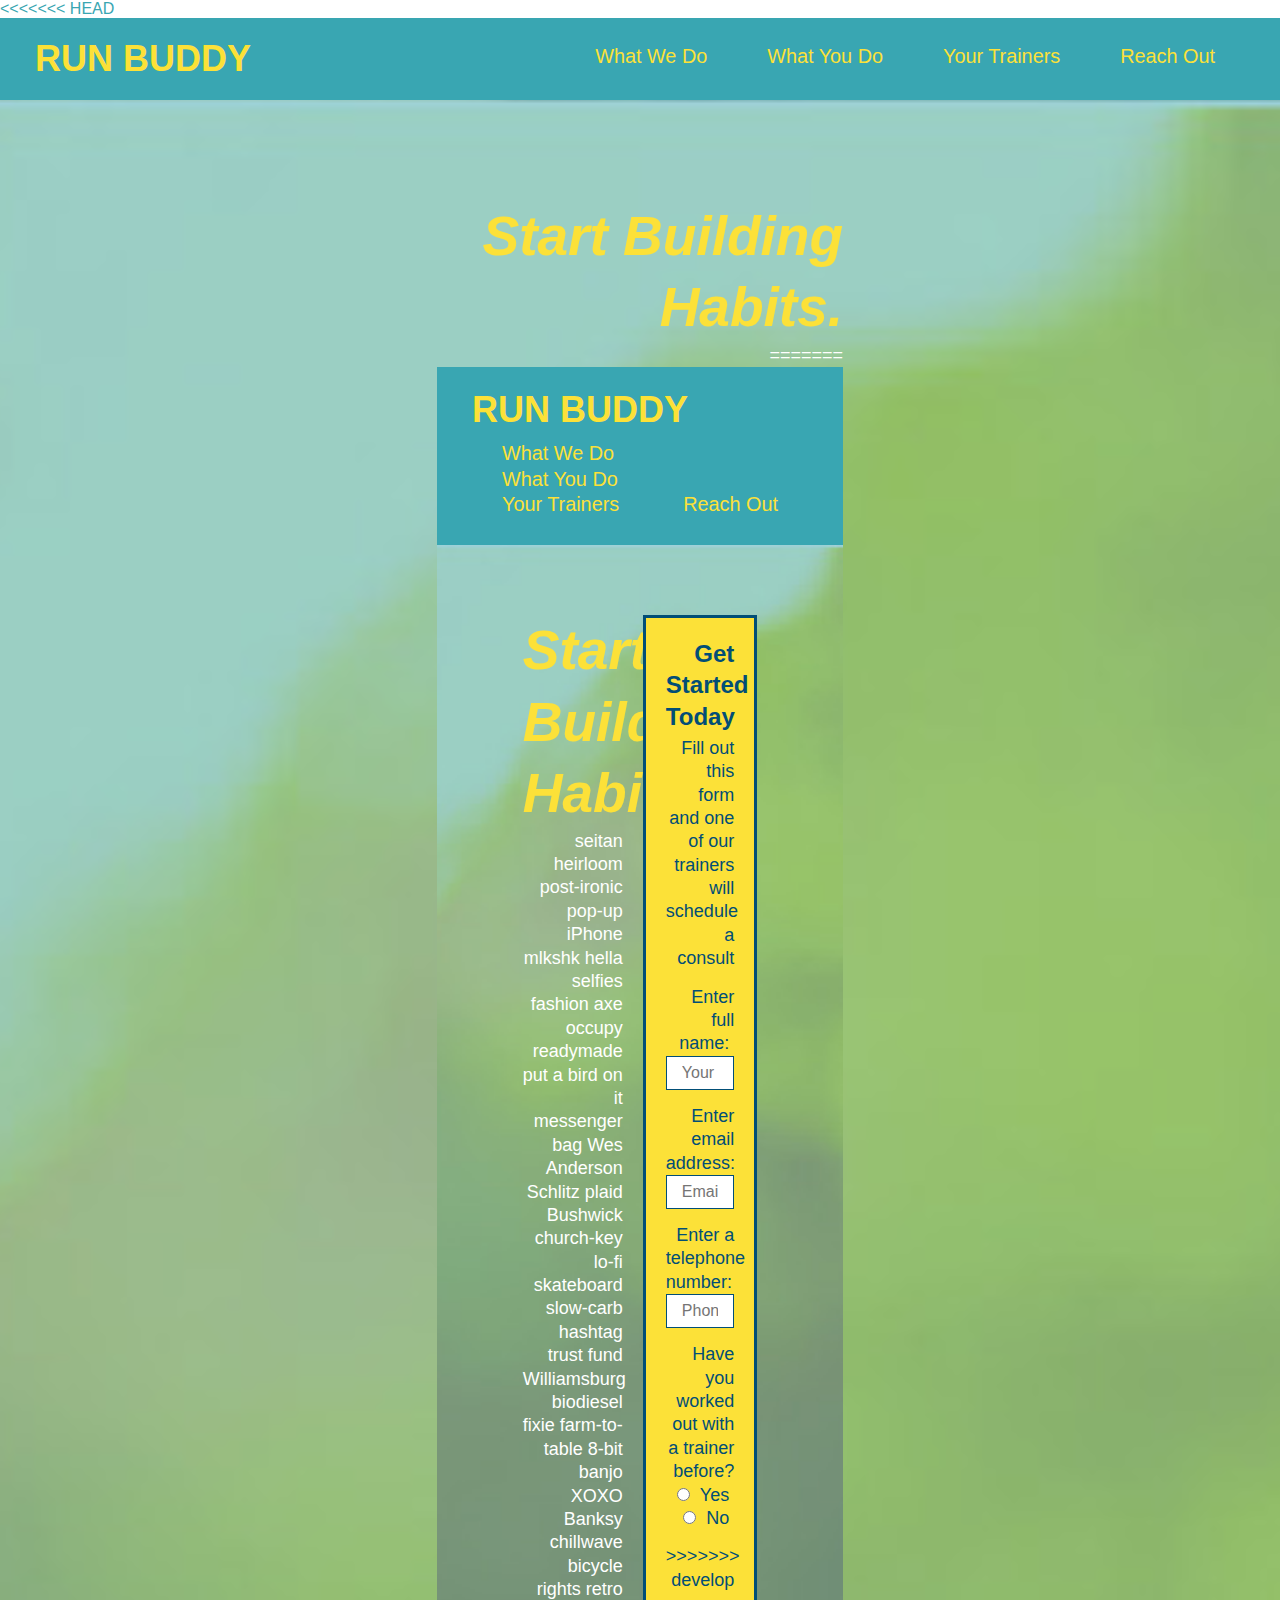
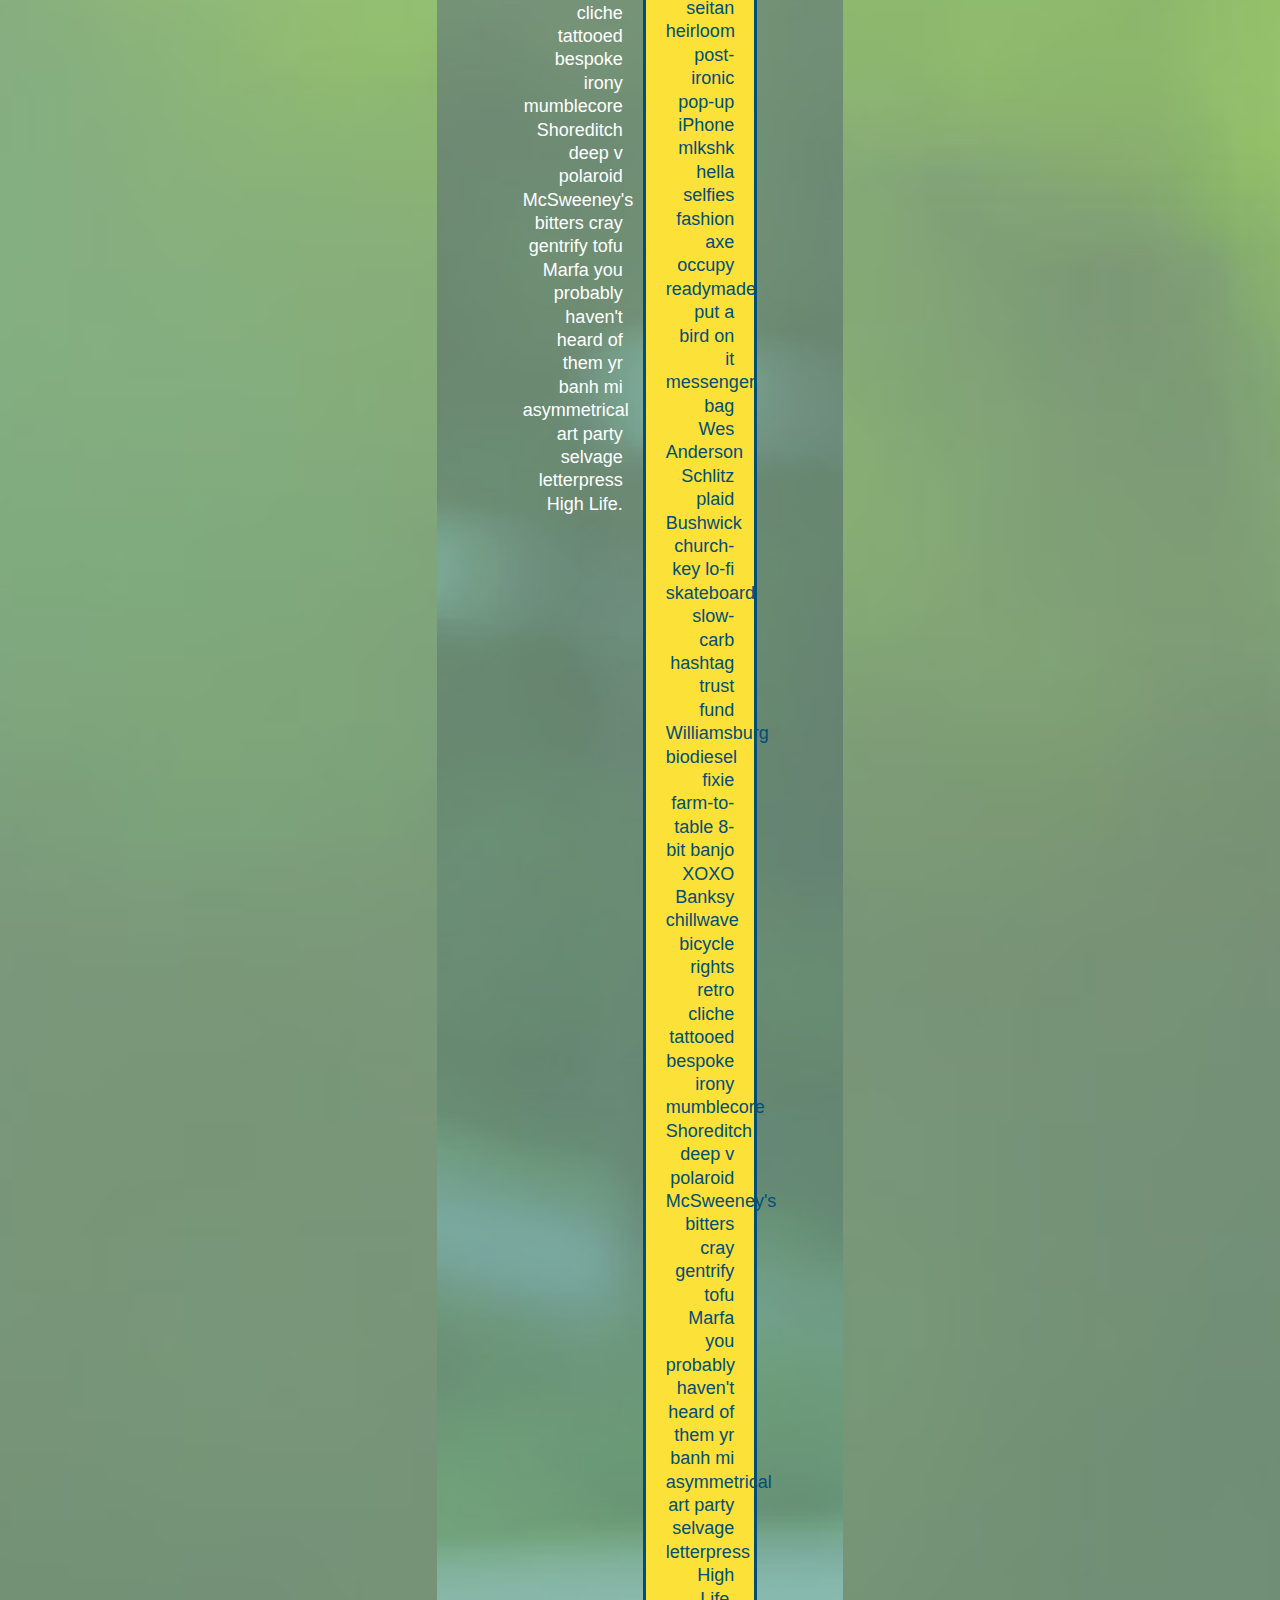
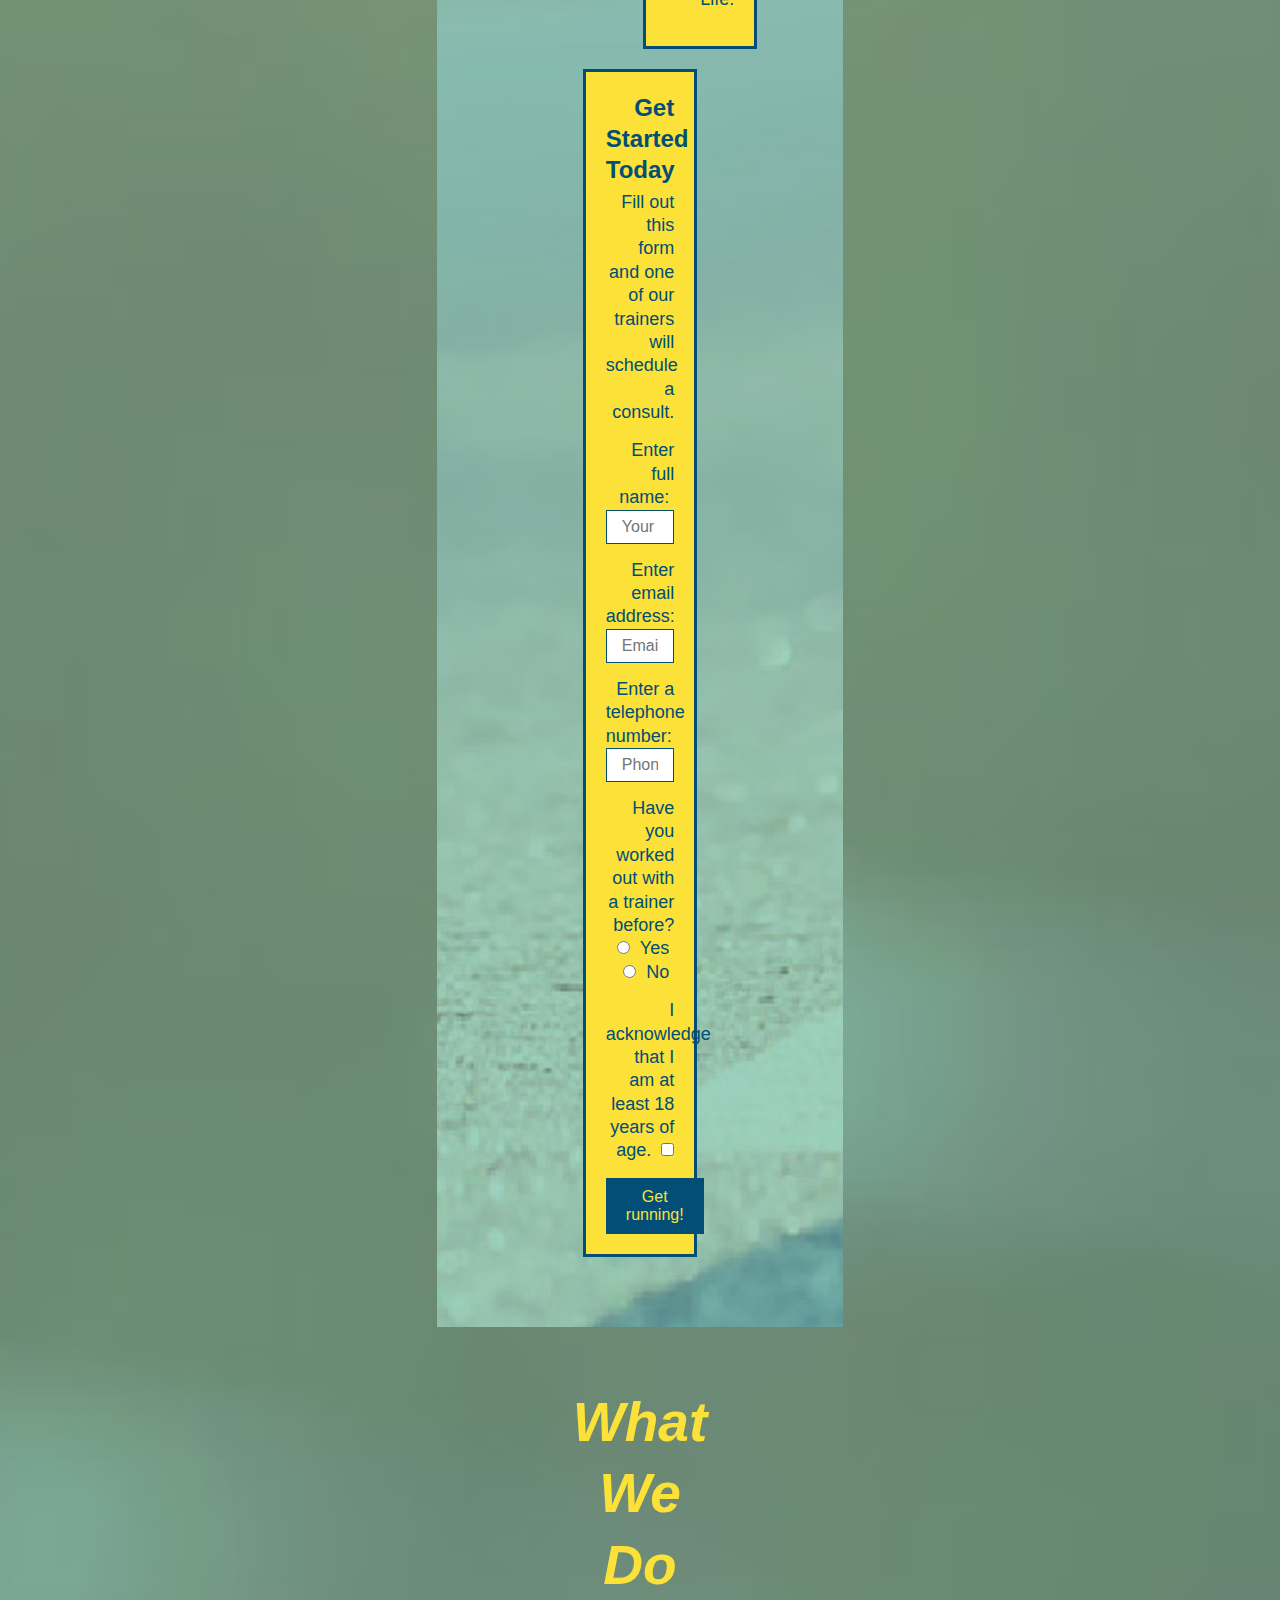
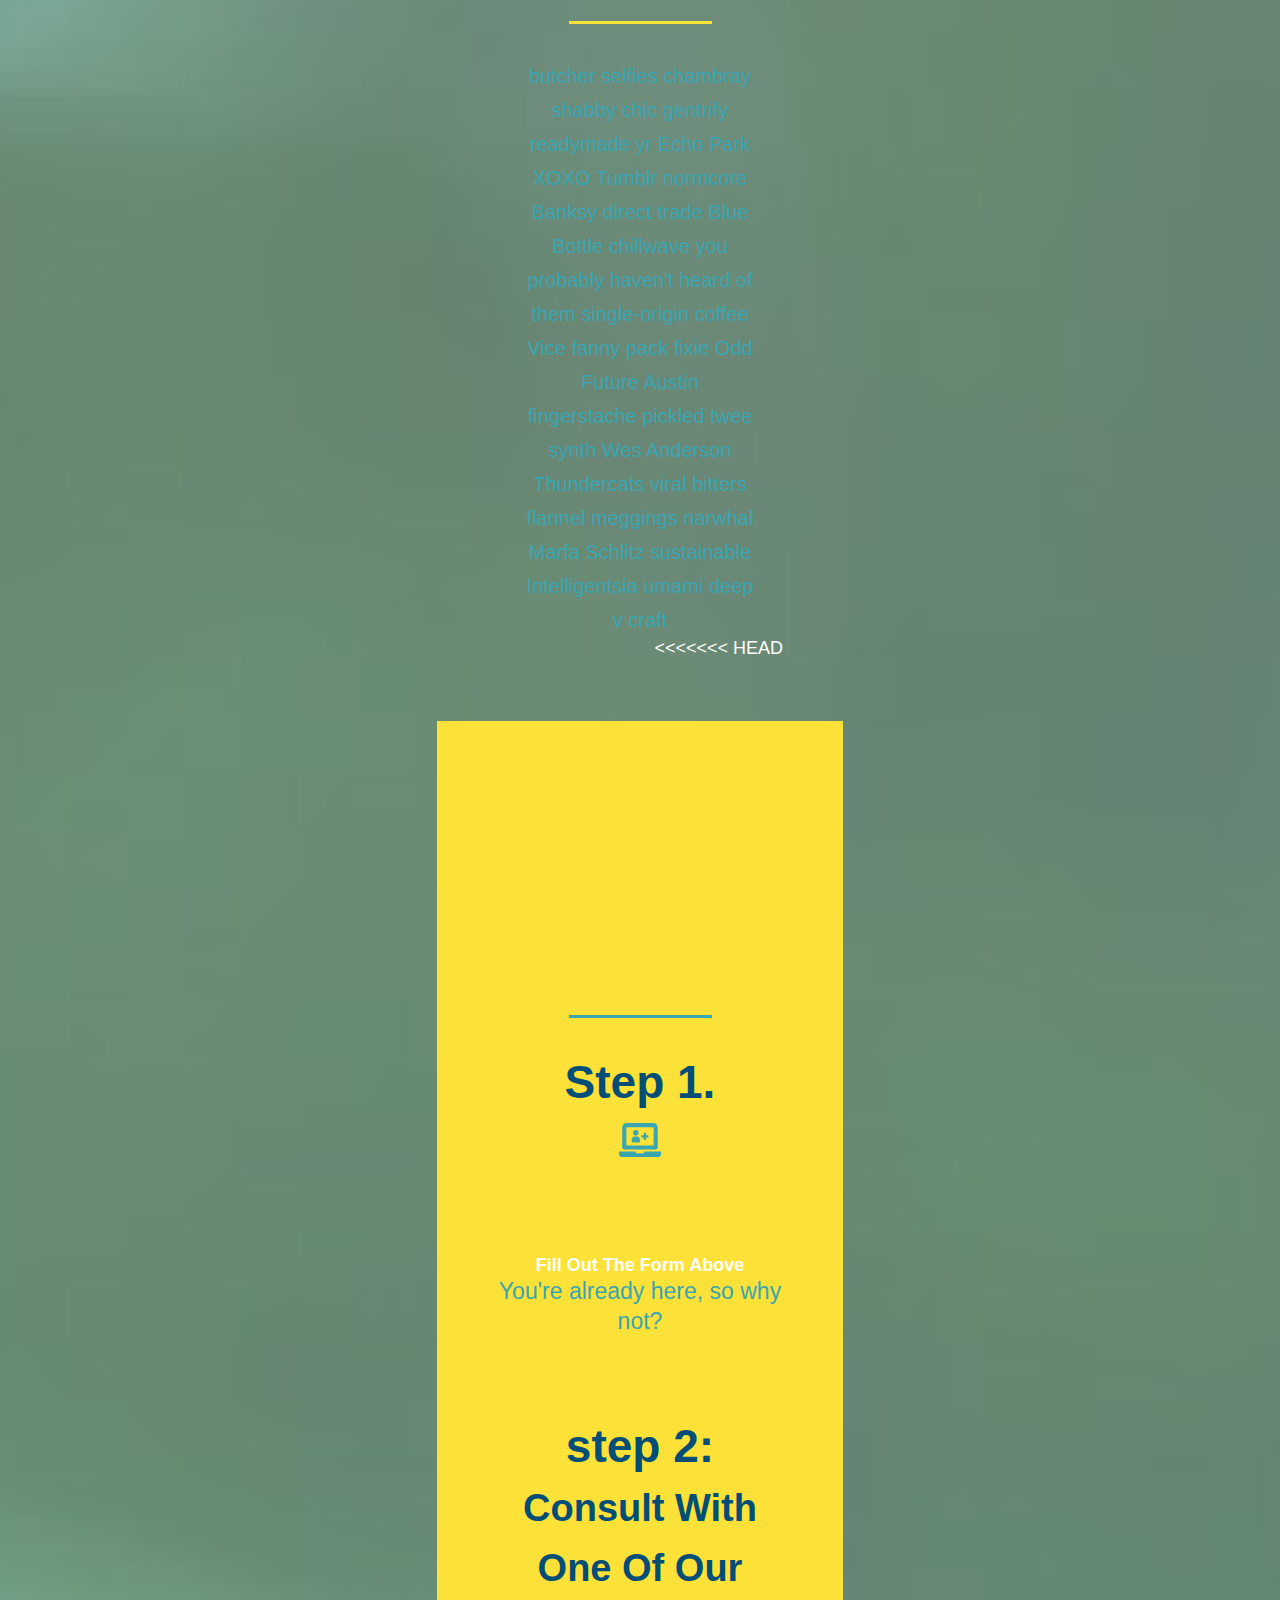
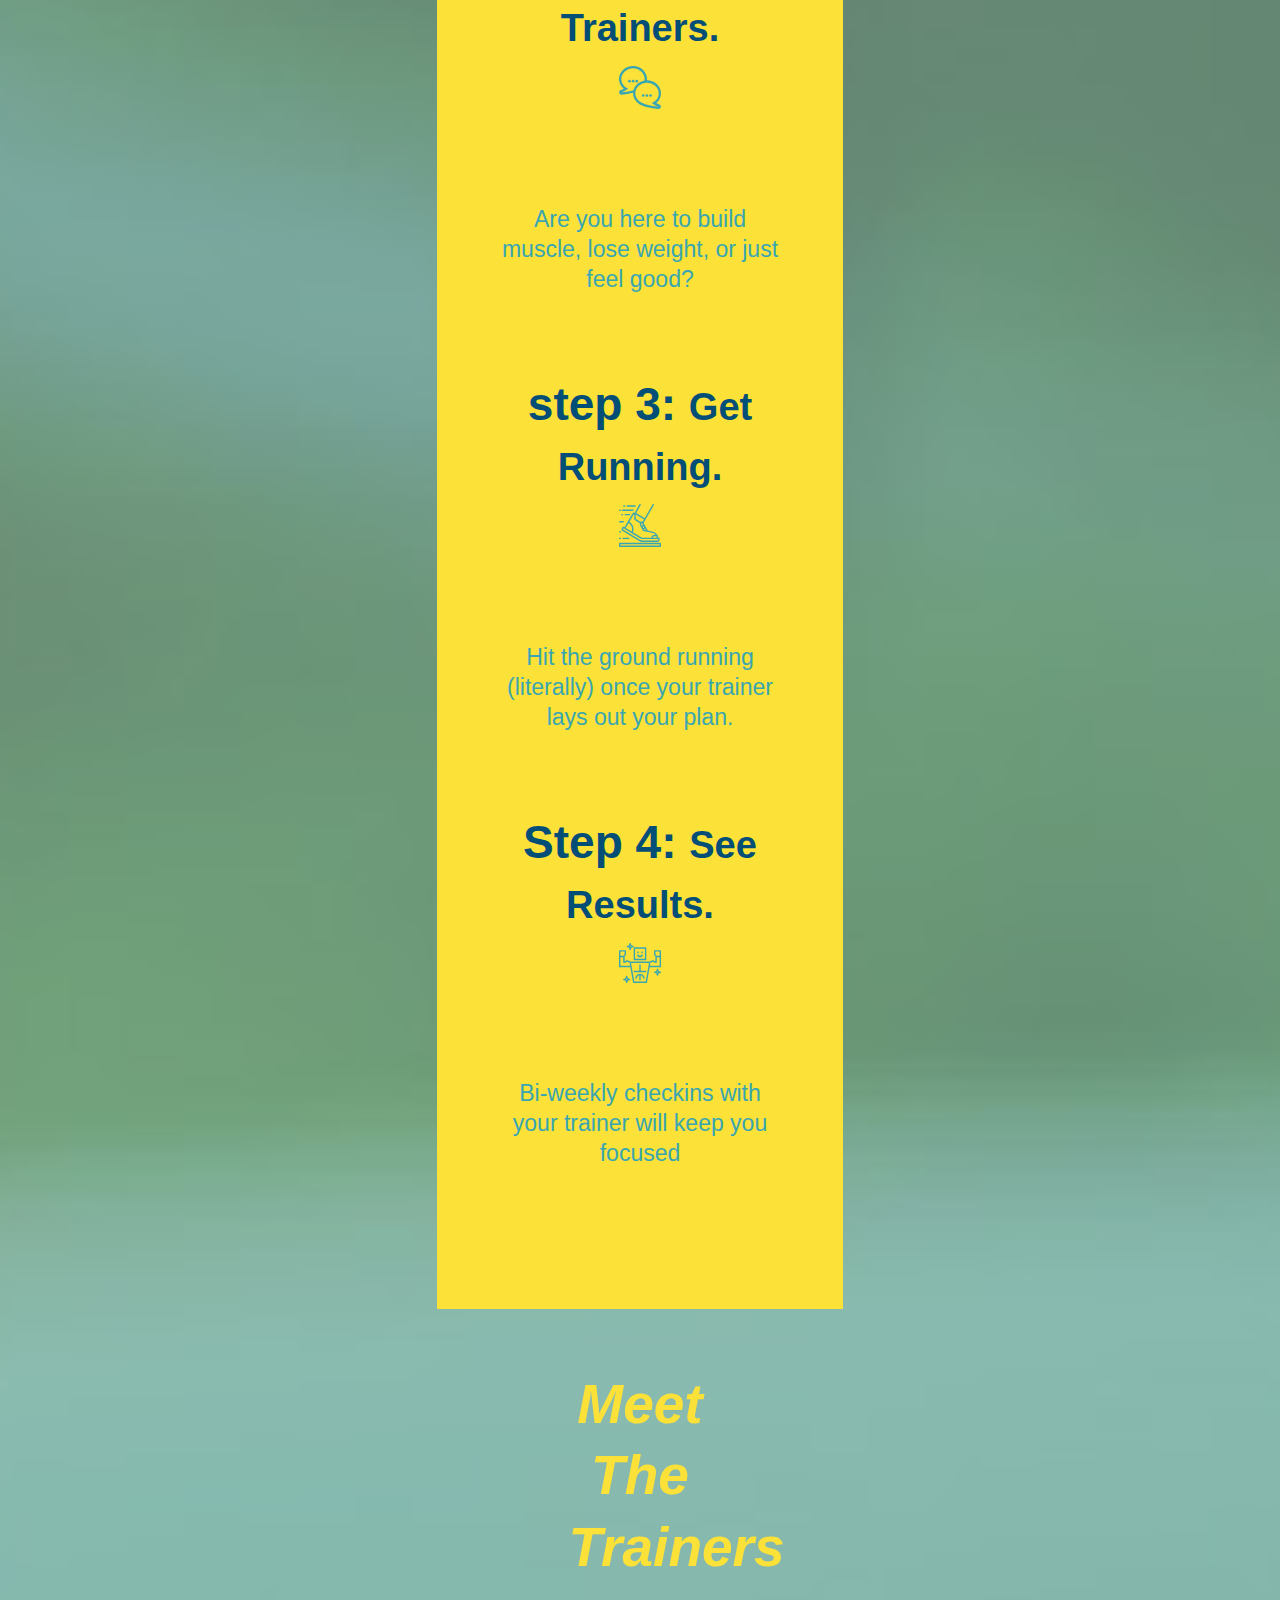
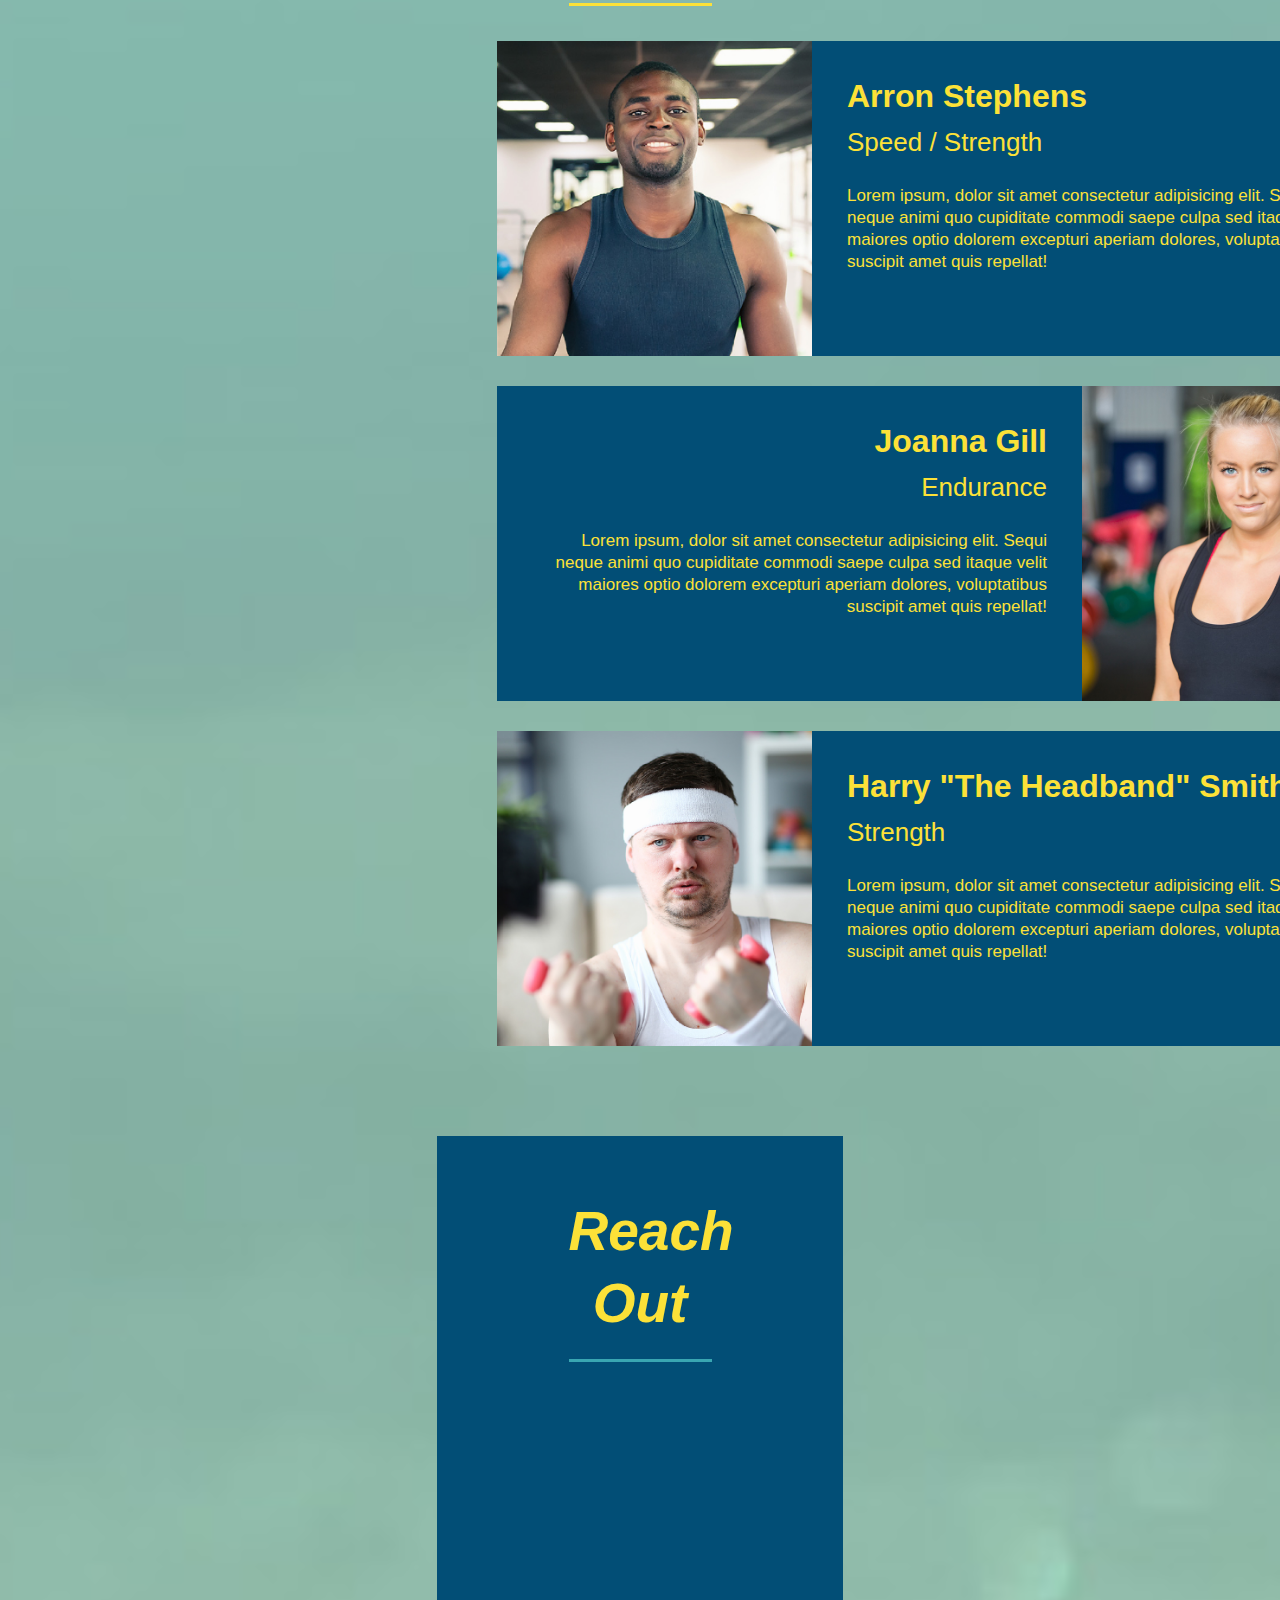
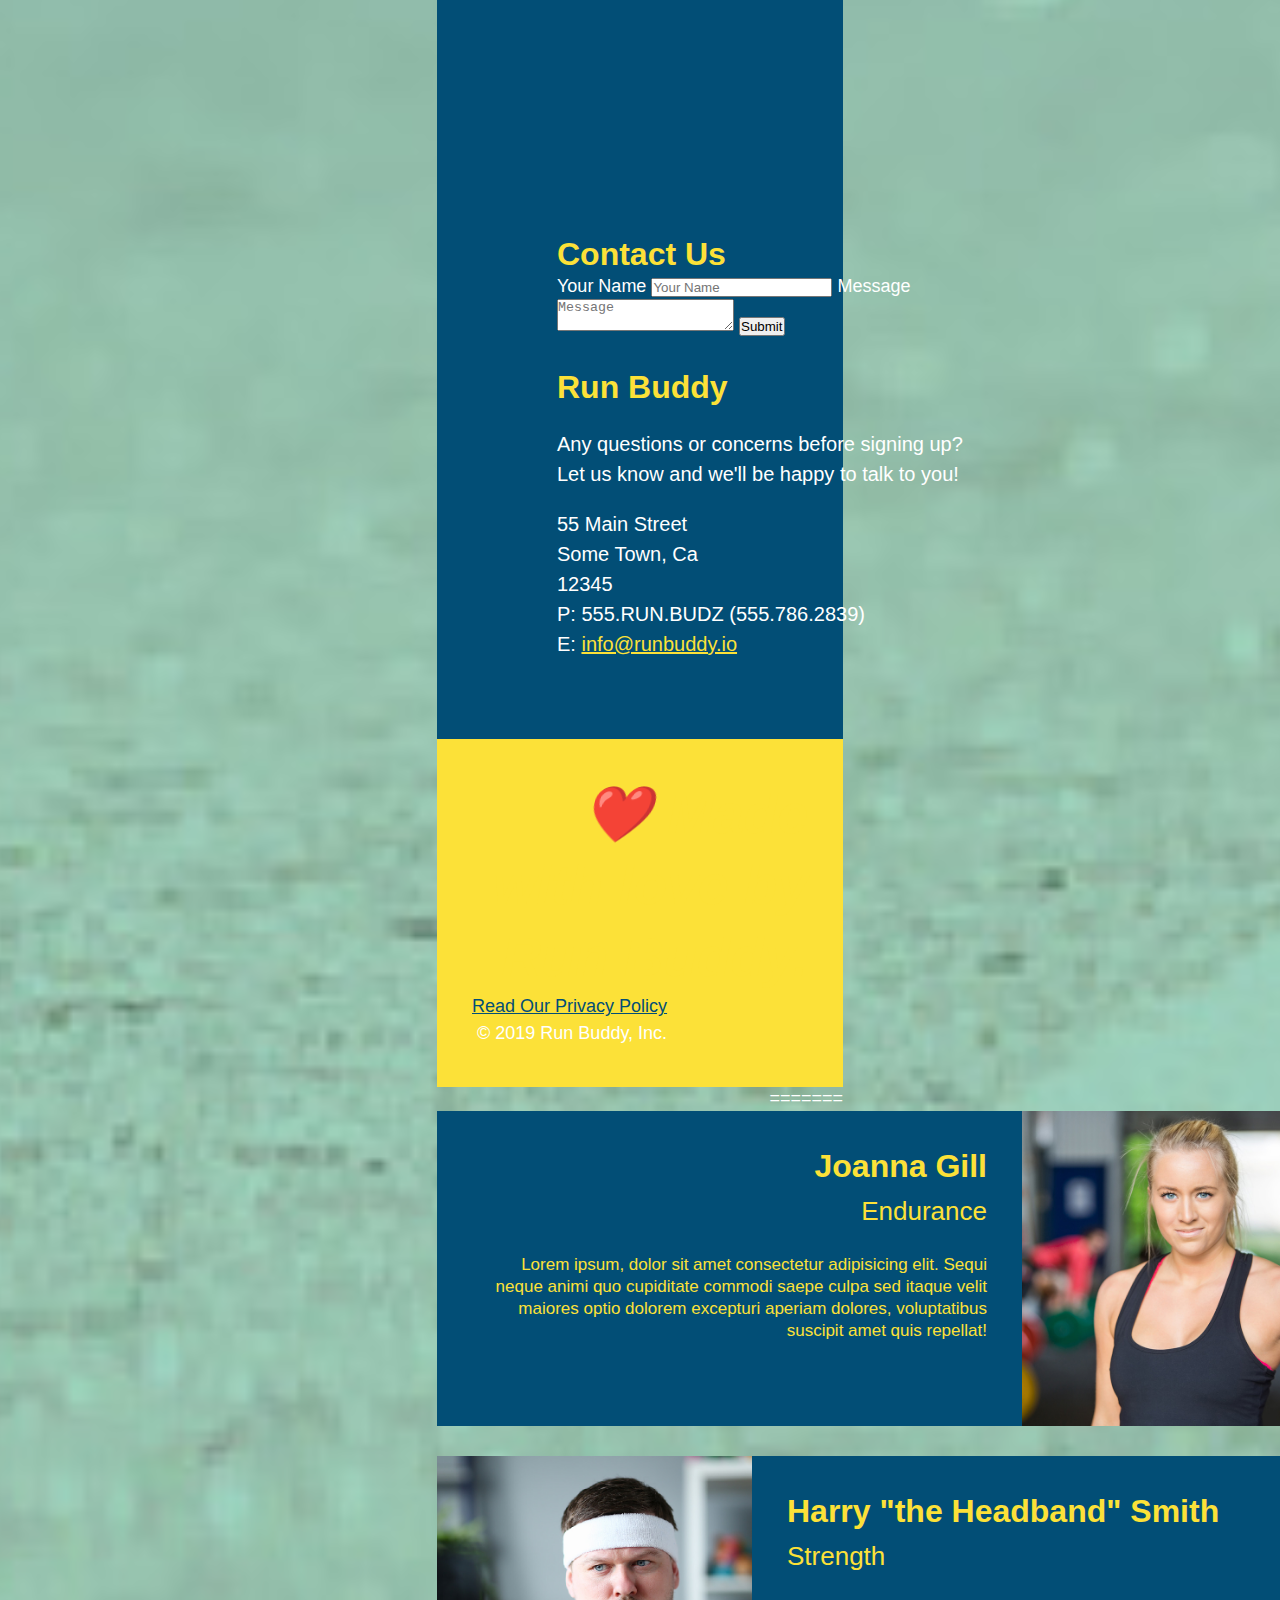
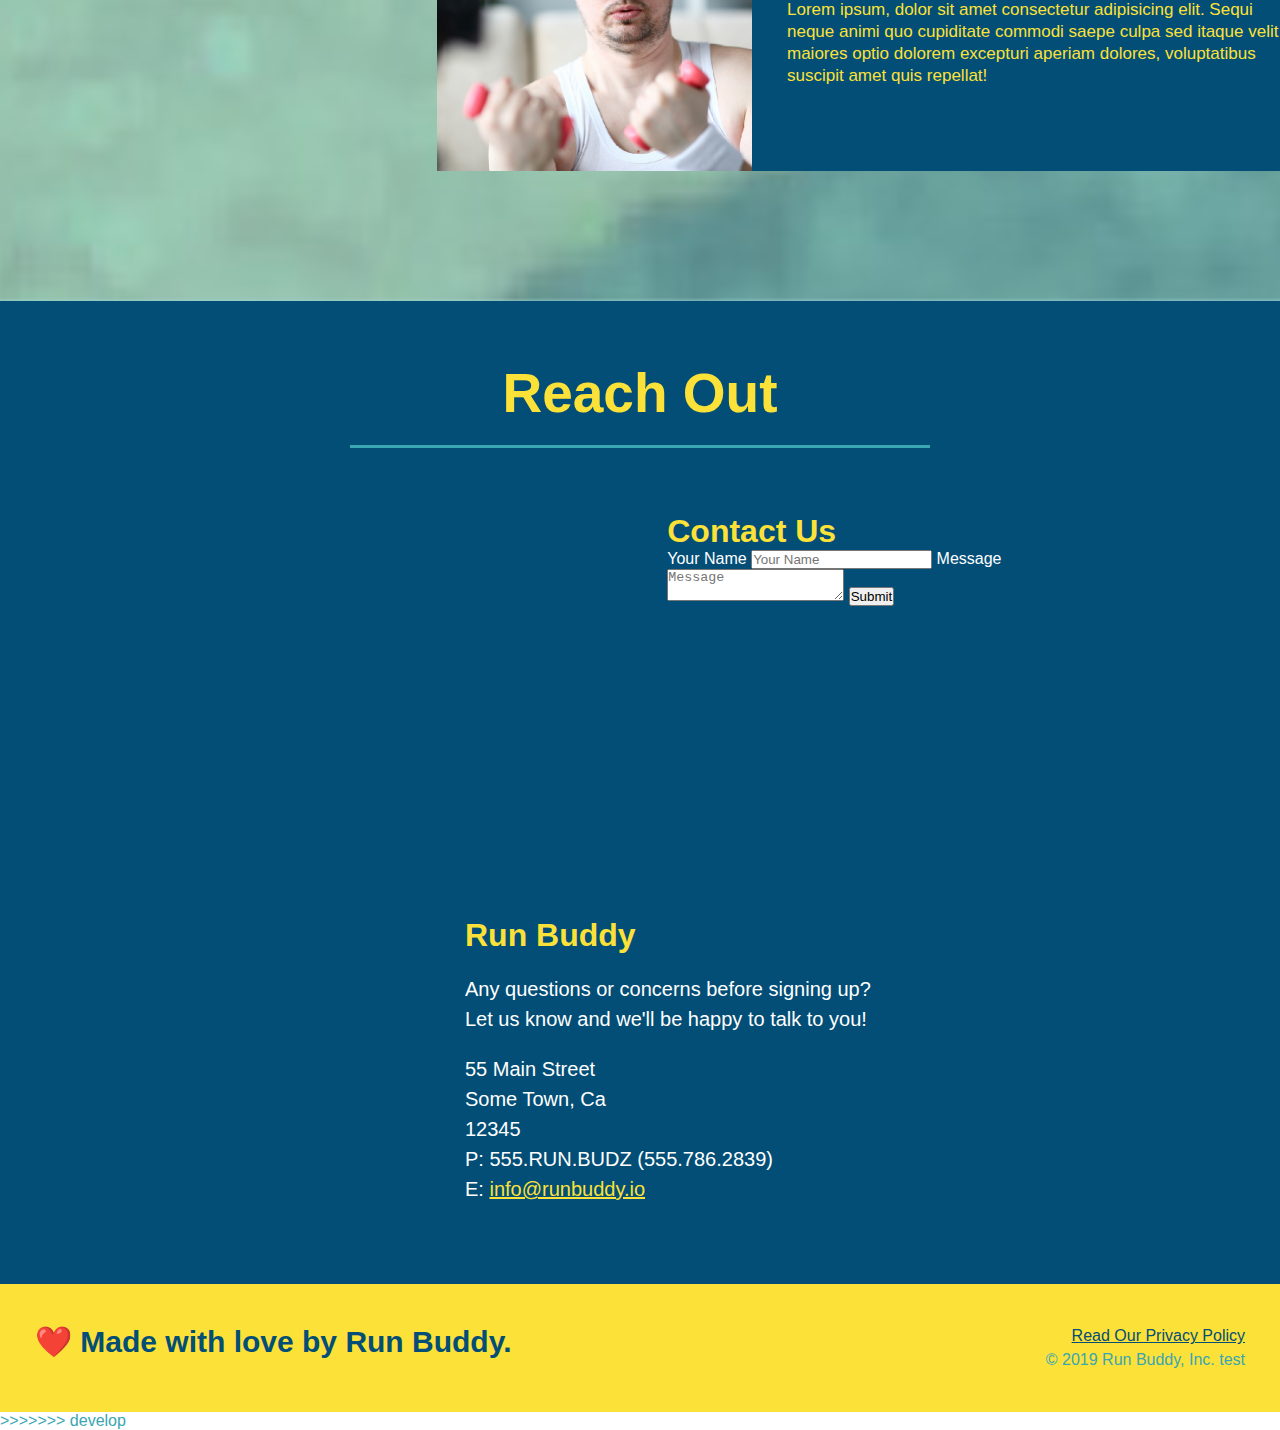
<file: index.html>
<!DOCTYPE html>
<html lang="en">
<<<<<<< HEAD
  <head>
    <meta charset="UTF-8" />
    <link rel="stylesheet" href="./assets/css/style.css">
    <title>Run Buddy</title>
  </head>
  <body>
    <!-- navigation tags - block level element -->
    <header>
      <h1>
        <a href="/">RUN BUDDY</a>
      </h1>
      <nav>
        <ul>
          <li>
            <a href="#what-we-do">What We Do</a>
          </li>
          <li>
            <a href="#what-you-do">What You Do</a>
          </li>
          <li>
            <a href="#your-trainers">Your Trainers</a>
          </li>
          <li>
            <a href="#reach-out">Reach Out</a>
          </li>
          
        </ul>
      </nav>
    </header>
    <!-- end navigation -->

    <!-- hero/jumbotron -->
    <section class="hero">
      <div class="hero-cta">
        <h2>Start Building Habits.</h2>
=======
<head>
<meta charset=UTF-8 />
<title>Run Buddy</title>
<link rel="stylesheet" href="assets/css/style.css" />
</head>
<body> 
<!-- navigation -->
<header>
    <h1>
        <a href="#">RUN BUDDY</a>
    </h1>
    <nav>
    <!-- Unordered list element -->
    <ul>
    <!-- List item element-->
    <li>
      <!-- Anchor element -->
      <a href="#what-we-do">What We Do</a>
    </li>
    <li>
      <a href="#what-you-do">What You Do</a>
    </li>
    <li>
      <a href="#your-trainers">Your Trainers</a>
    </li>
    <li>
      <a href="#reach-out">Reach Out</a>
    </li>
  </ul>
    </nav>
  </header>
  
  <!-- hero/jumbotron -->
  <section class="hero">
    <div class="hero-cta">
      <h2>Start Building Habits.</h2>
      <p>
        seitan heirloom post-ironic pop-up iPhone mlkshk hella selfies fashion axe occupy readymade put a bird on it messenger bag Wes Anderson Schlitz plaid Bushwick church-key lo-fi skateboard slow-carb hashtag trust fund Williamsburg biodiesel fixie farm-to-table 8-bit banjo XOXO Banksy chillwave bicycle rights retro cliche tattooed bespoke irony mumblecore Shoreditch deep v polaroid McSweeney's bitters cray gentrify tofu Marfa you probably haven't heard of them yr banh mi asymmetrical art party selvage letterpress High Life.
      </p>
    </div>
    <div class="hero-form">   
      <h3>Get Started Today</h3>
      <p>Fill out this form and one of our trainers will schedule a consult</p>
      <!-- Add form element -->
      <form> 
        <label for="name">Enter full name:</label>
        <input type="text" placeholder="Your Name" name="name" id="name" class="form-input"/>   
        <label for="email">Enter email address:</label>
        <input type="email" placeholder="Email Address" name="email" id="email" class="form-input"/>
        <label for="phone">Enter a telephone number:</label>
        <input type="tel" placeholder="Phone Number" name="phone" id="phone" class="form-input"/>
        <p>
          Have you worked out with a trainer before?
          <input type="radio" name="trainer-confirm" id="trainer-yes" />
          <label for="trainer-yes">Yes</label>
          <input type="radio" name="trainer-confirm" id="trainer-no" />
          <label for="trainer-no">No</label>
        </p>
>>>>>>> develop
        <p>
          seitan heirloom post-ironic pop-up iPhone mlkshk hella selfies fashion axe occupy readymade put a bird on it
          messenger bag Wes Anderson Schlitz plaid Bushwick church-key lo-fi skateboard slow-carb hashtag trust fund
          Williamsburg biodiesel fixie farm-to-table 8-bit banjo XOXO Banksy chillwave bicycle rights retro cliche
          tattooed bespoke irony mumblecore Shoreditch deep v polaroid McSweeney's bitters cray gentrify tofu Marfa you
          probably haven't heard of them yr banh mi asymmetrical art party selvage letterpress High Life.
        </p>
      </div>

      <div class="hero-form">
        <h3>Get Started Today</h3>
        <p>Fill out this form and one of our trainers will schedule a consult.</p>
        <form>
          <label for="name">Enter full name:</label>
          <input type="text" placeholder="Your Name" id="name" name="name" class="form-input" />
          <label for="email">Enter email address:</label>
          <input type="email" placeholder="Email Address" id="email" name="email" class="form-input" />
          <label for="phone">Enter a telephone number:</label>
          <input type="tel" placeholder="Phone Number" name="phone" id="phone" class="form-input" />
          <p>
            Have you worked out with a trainer before? 
            <input type="radio" name="trainer-confirm" id="trainer-yes" />
            <label for="trainer-yes">Yes</label>
            <input type="radio" name="trainer-confirm" id="trainer-no"/>
            <label for="trainer-no">No</label>
          </p>
          <p>
            <label for="checkbox">
              I acknowledge that I am at least 18 years of age.
            </label>
            <input type="checkbox" name="checkpoint1" id="checkbox" />
          </p>
          <button type="submit">
            Get running!
          </button>
        </form>
      </div>
    </section>
    <!-- end header -->

    <!-- "what we do" start - <section> -->
    <section id="what-we-do" class="intro">
      <div class="flex-row">
        <h2 class="section-title primary-border">
          What We Do
        </h2>
      </div>
      <div class="flex-row">
        <p>
          butcher selfies chambray shabby chic gentrify readymade yr Echo Park XOXO Tumblr normcore Banksy direct trade Blue Bottle chillwave you probably haven't heard of them single-origin coffee Vice fanny pack fixie Odd Future Austin fingerstache pickled twee synth Wes Anderson Thundercats viral bitters flannel meggings narwhal Marfa Schlitz sustainable Intelligentsia umami deep v craft
        </p>
      </div>
<<<<<<< HEAD
    </section>
    <!-- end "what we do" -->

    <!-- "what you do" start -->
    <section id="what-you-do" class="steps">
      <h2 class="section-title secondary-border">
        What You Do
      </h2>
      <div>
       <div class="step">
          <h3>Step 1.</h3>
          <div class="step-info">
            <div class="step-img">
              <img src="./assets/images/step-1.svg" alt="" />
            </div>
            <div class="step-text">
              <h4>Fill Out The Form Above</h4>
              <p>You're already here, so why not?</p>
            </div>
          </div>
        </div>

        <div class="step">
          <h3>step 2: <span>Consult With One Of Our Trainers.</span></h3>
          <div class="step-info">
            <div class="step-img">
              <img src="./assets/images/step-2.svg" alt="" />
            </div>
            <div class="step-text">
              <p>Are you here to build muscle, lose weight, or just feel good?</p>
            </div>
          </div>
        </div>

        <div class="step">
          <h3>step 3: <span>Get Running.</span></h3>
          <div class="step-info">
            <div class="step-img">
              <img src="./assets/images/step-3.svg" alt="" />
            </div>
            <div class="step-text">
              <p>Hit the ground running (literally) once your trainer lays out your plan.</p>
            </div>
          </div>
        </div>

        <div class="step">
          <h3>Step 4: <span>See Results.</span></h3>
          <div class="step-info">
            <div class="step-img">
              <img src="./assets/images/step-4.svg" alt="" />
            </div>
            <div class="step-text">
              <p>Bi-weekly checkins with your trainer will keep you focused</p>
            </div>
          </div>
        </div>
    </section>
    <!-- "what you do" end -->

    <!-- "meet the trainers" start -->
    <section id="your-trainers" class="trainers">
      <h2 class="section-title primary-border">
        Meet The Trainers
      </h2>

      <article class="trainer">
        <img src="./assets/images/trainer-1.jpg" alt="Arron Stephens in his workout clothes, ready to pump iron" />
        <div class="trainer-bio text-left">
          <h3>Arron Stephens</h3>
          <h4>Speed / Strength</h4>
          <p>Lorem ipsum, dolor sit amet consectetur adipisicing elit. Sequi neque animi quo cupiditate commodi saepe culpa sed itaque velit maiores optio dolorem excepturi aperiam dolores, voluptatibus suscipit amet quis repellat!</p>
        </div>
      </article>

       <article class="trainer">
         <div class="trainer-bio text-right">
           <h3>Joanna Gill</h3>
           <h4>Endurance</h4>
           <p>Lorem ipsum, dolor sit amet consectetur adipisicing elit. Sequi neque animi quo cupiditate commodi saepe culpa sed itaque velit maiores optio dolorem excepturi aperiam dolores, voluptatibus suscipit amet quis repellat!</p>
          </div>
          <img src="./assets/images/trainer-2.jpg" alt="Joanna Gill cooling off after a work out" />
        </article>

       <article class="trainer">
        <img src="./assets/images/trainer-3.jpg" alt="Harry Smith wearing a headband and lifting comically small pink weights" />
        <div class="trainer-bio text-left">
          <h3>Harry "The Headband" Smith</h3>
          <h4>Strength</h4>
          <p>Lorem ipsum, dolor sit amet consectetur adipisicing elit. Sequi neque animi quo cupiditate commodi saepe culpa sed itaque velit maiores optio dolorem excepturi aperiam dolores, voluptatibus suscipit amet quis repellat!</p>
        </div>
      </article>
    </section>
    <!-- "meet the trainers" end -->

    <!-- "reach out" start -->
    <section id="reach-out" class="contact">
      <h2 class="section-title secondary-border">
        Reach Out
      </h2>

      <div class="contact-info">
        <iframe
          src="https://www.google.com/maps/embed?pb=!1m14!1m12!1m3!1d12182.30520634488!2d-74.0652613!3d40.2407219!2m3!1f0!2f0!3f0!3m2!1i1024!2i768!4f13.1!5e0!3m2!1sen!2sus!4v1561060983193!5m2!1sen!2sus"
          frameborder="0" style="border:0" allowfullscreen>
        </iframe>

        <div class="contact-form">
          <h3>Contact Us</h3>
          <form>
            <label for="contact-name">Your Name</label>
            <input type="text" id="contact-name" placeholder="Your Name" />
        
            <label for="contact-message">Message</label>
            <textarea id="contact-message" placeholder="Message"></textarea>
        
            <button type="submit">Submit</button>
          </form>
        </div>

        <div>
          <h3>Run Buddy</h3>
          <p>
            Any questions or concerns before signing up? 
            <br/>
            Let us know and we'll be happy to talk to you!
          </p>

          <address>
            55 Main Street <br/>
            Some Town, Ca <br/>
            12345<br/>
            P: 555.RUN.BUDZ (555.786.2839)<br/>
            E: <a href="mailto:info@runbuddy.io">info@runbuddy.io</a>
          </address>
          
        </div>
      </div>
    </section>
    <!-- "reach out" end -->

    <!-- footer -->
    <footer>
      <h2>❤️ Made with love by Run Buddy.</h2>
      <div>
        <a href="./privacy-policy.html">Read Our Privacy Policy</a><br/>
        &copy; 2019 Run Buddy, Inc.
      </div>
    </footer>
    <!-- footer end -->
  </body>
</html>
=======
    </article>
    <!-- second trainer bio -->
<article class="trainer">
  <div class="trainer-bio text-right">
    <h3>Joanna Gill</h3>
    <h4>Endurance</h4>
    <p>
      Lorem ipsum, dolor sit amet consectetur adipisicing elit. Sequi neque animi quo cupiditate commodi saepe culpa sed
      itaque velit maiores optio dolorem excepturi aperiam dolores, voluptatibus suscipit amet quis repellat!
    </p>
  </div>
  <img src="./assets/images/trainer-2.jpg" alt="Joanna Gill cooling off after a workout" />
</article>

<!-- third trainer bio -->
<article class="trainer">
  <img src="./assets/images/trainer-3.jpg" alt="Harry Smith wearing a headband and lifting comically small pink weights" />
  <div class="trainer-bio text-left">
    <h3>Harry "the Headband" Smith</h3>
    <h4>Strength</h4>
    <p>
      Lorem ipsum, dolor sit amet consectetur adipisicing elit. Sequi neque animi quo cupiditate commodi saepe culpa sed
      itaque velit maiores optio dolorem excepturi aperiam dolores, voluptatibus suscipit amet quis repellat!
    </p>
  </div>
</article>
  </section>
  
  <!-- "reach out" section -->
  <section id ="reach-out" class="contact">
    <h2 class= "section-title secondary-border">Reach Out</h2>
    <div class="contact-info">
      <iframe src="https://www.google.com/maps/embed?pb=!1m18!1m12!1m3!1d3443.7353129736134!2d-97.74143998597793!3d30.330045781779244!2m3!1f0!2f0!3f0!3m2!1i1024!2i768!4f13.1!3m3!1m2!1s0x8644ca58fda9fe19%3A0x544797208a08bfc1!2s5453%20Burnet%20Rd%2C%20Austin%2C%20TX%2078756!5e0!3m2!1sen!2sus!4v1628260370190!5m2!1sen!2sus"
       width="400" 
       height="400" 
       style="border:0;" 
       allowfullscreen="" 
       loading="lazy">
      </iframe>
      <div class="contact-form">
        <h3>Contact Us</h3>
        <form>
           <label for="contact-name">Your Name</label>
           <input type="text" id="contact-name" placeholder="Your Name" />
      
           <label for="contact-message">Message</label>
           <textarea id="contact-message" placeholder="Message"></textarea>
      
           <button type="submit">Submit</button>
          </form>
      </div>
    <div>
      <h3>Run Buddy</h3>
      <p>
        Any questions or concerns before signing up?
        <br />
        Let us know and we'll be happy to talk to you!
      </p>
      <address>
        55 Main Street <br/>
        Some Town, Ca <br/>
        12345<br />
        P: 555.RUN.BUDZ (555.786.2839)<br/>
        E: <a href="mailto:info@runbuddy.io">info@runbuddy.io</a>
      </address>
    </div>
    </div>
  </section>
  
  <!-- footer -->
  <footer>
    <h2>❤️ Made with love by Run Buddy.</h2>
    <div>
        <a href="./privacy-policy.html">Read Our Privacy Policy</a><br />
        &copy; 2019 Run Buddy, Inc. test
    </div>
  </footer>
</body>
</html>
>>>>>>> develop
</file>
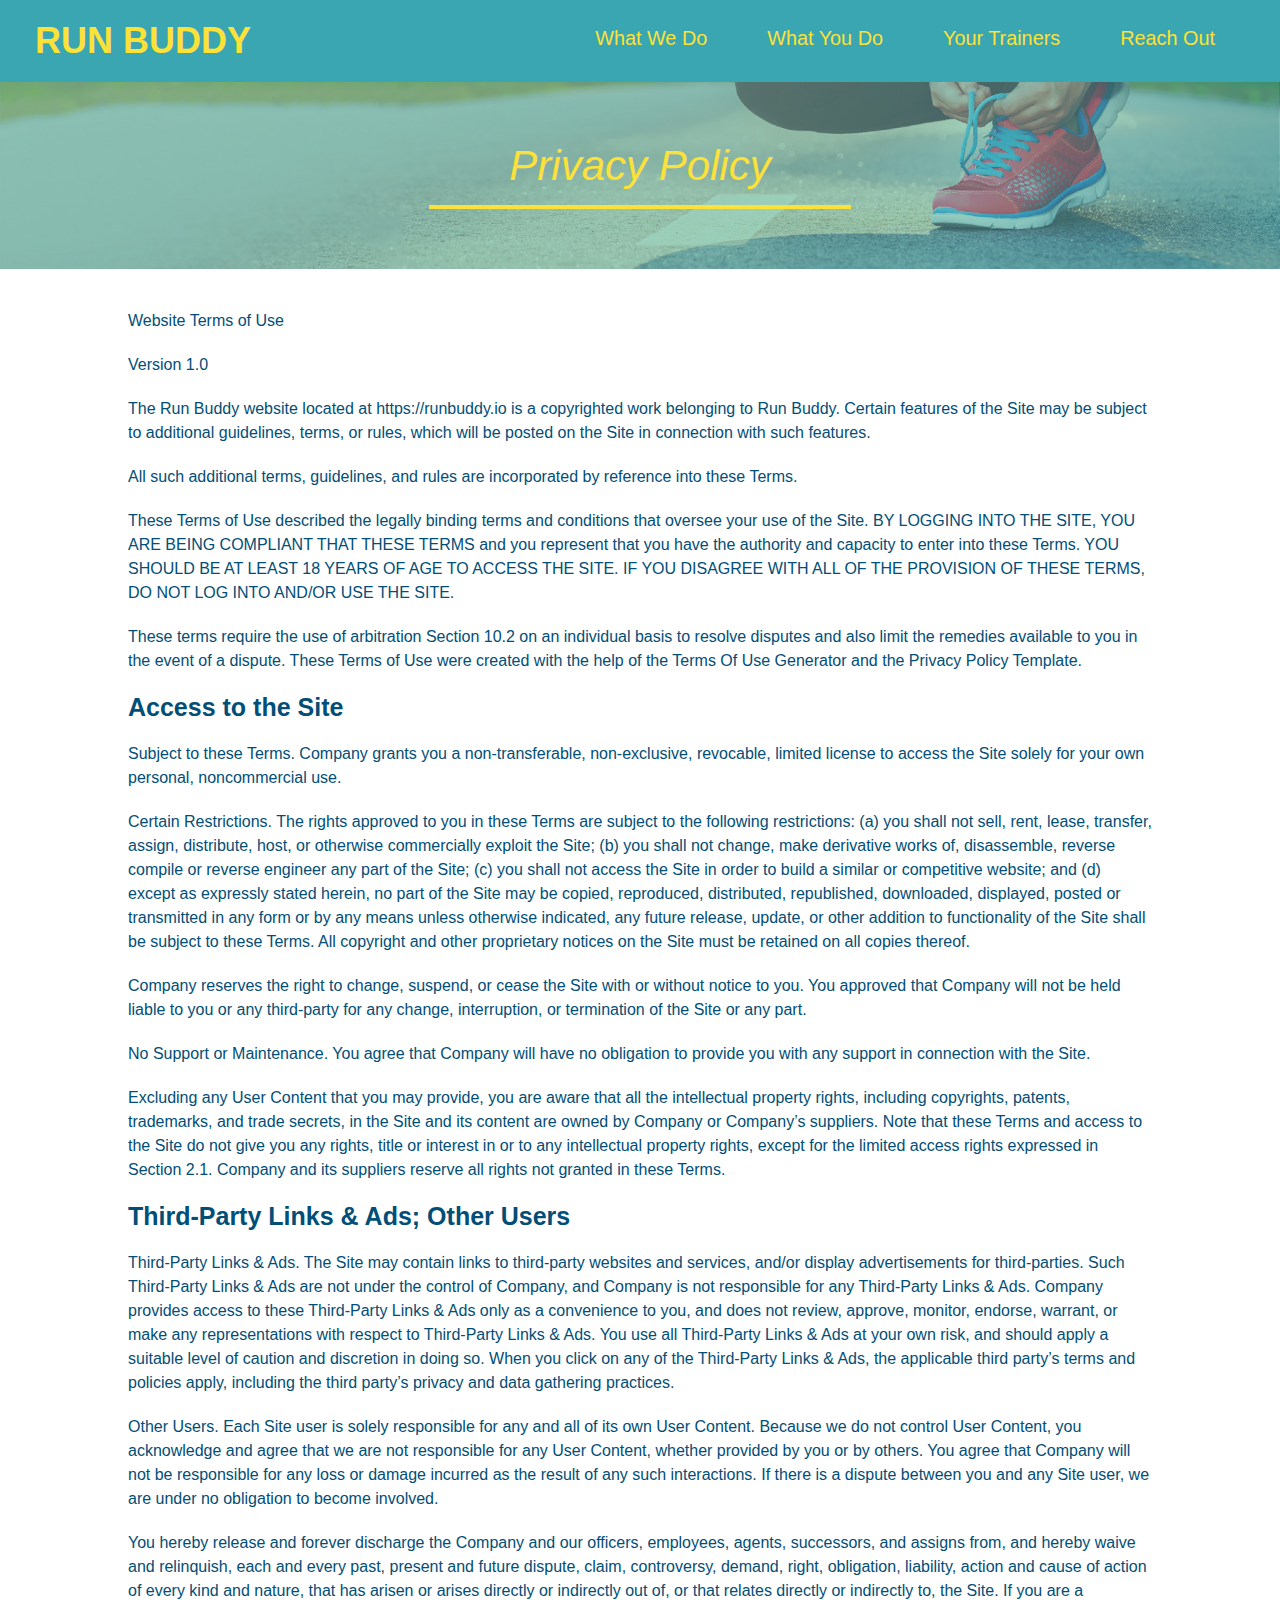
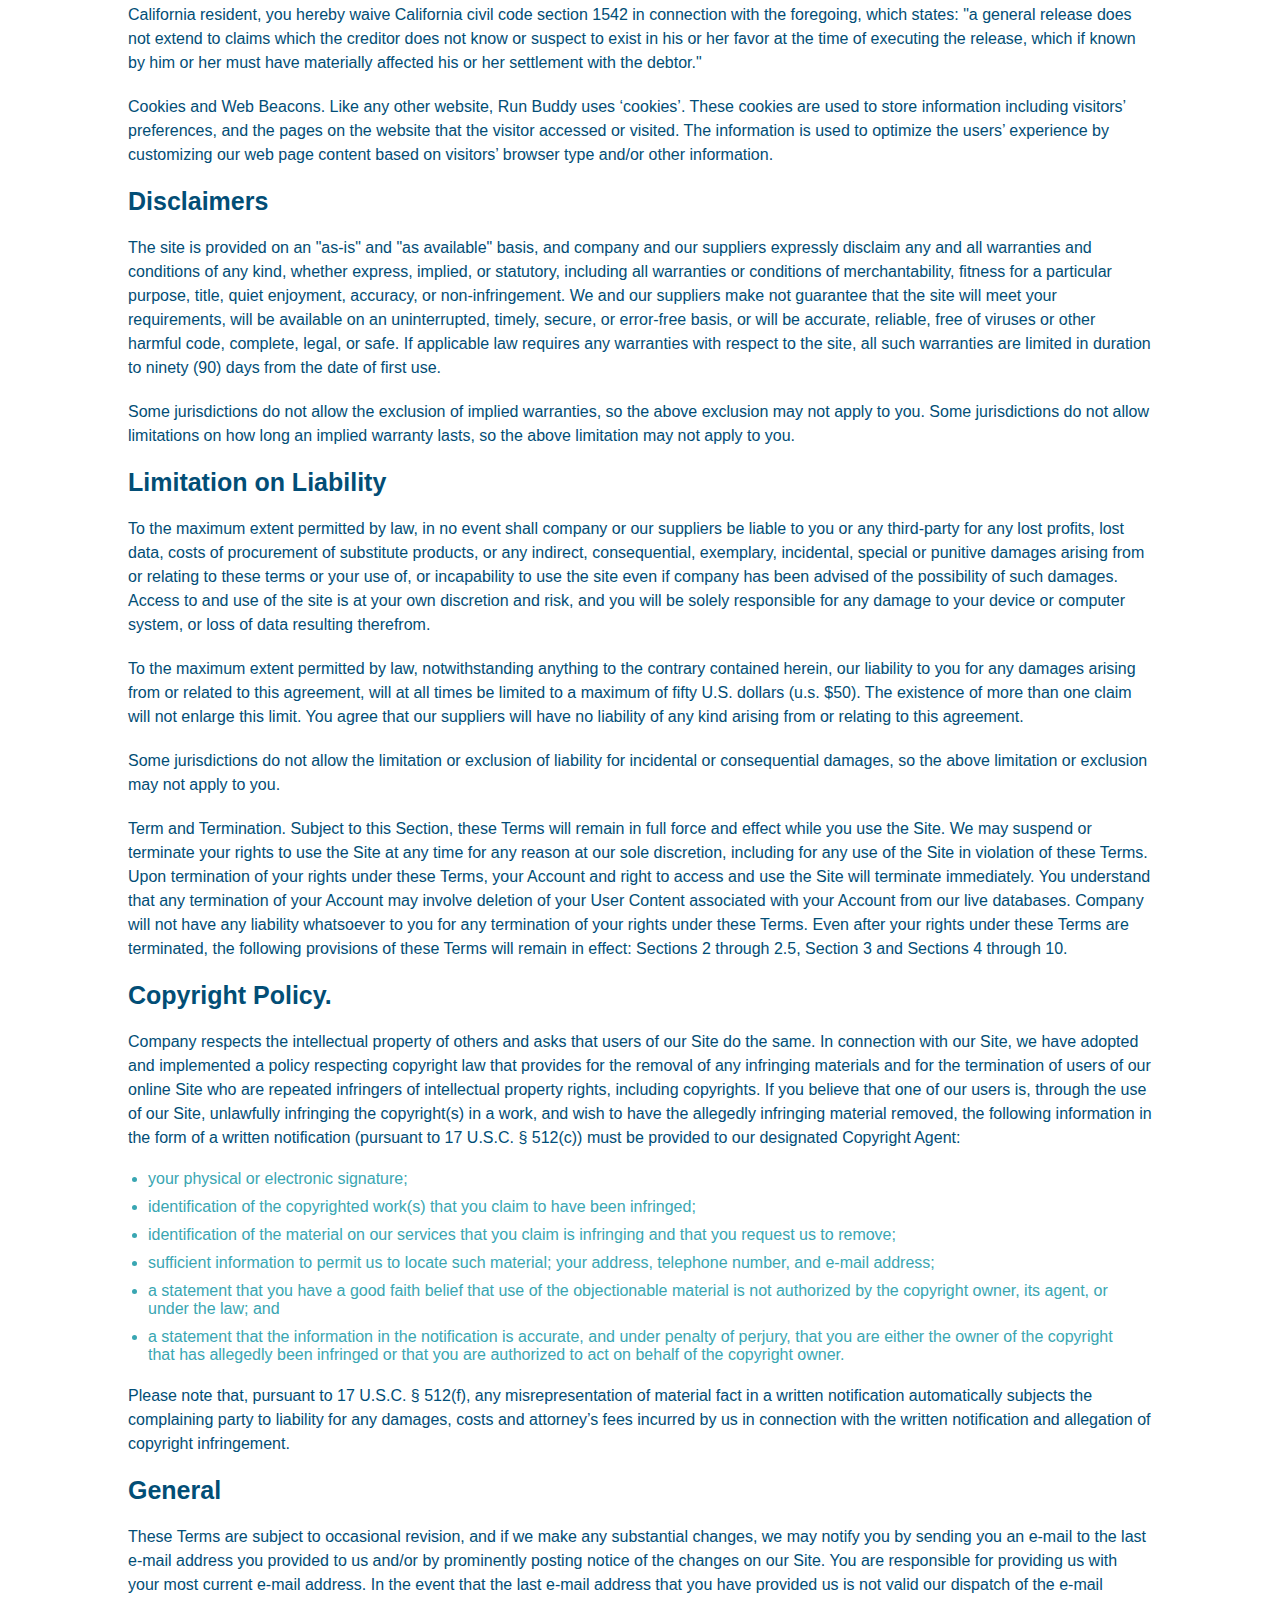
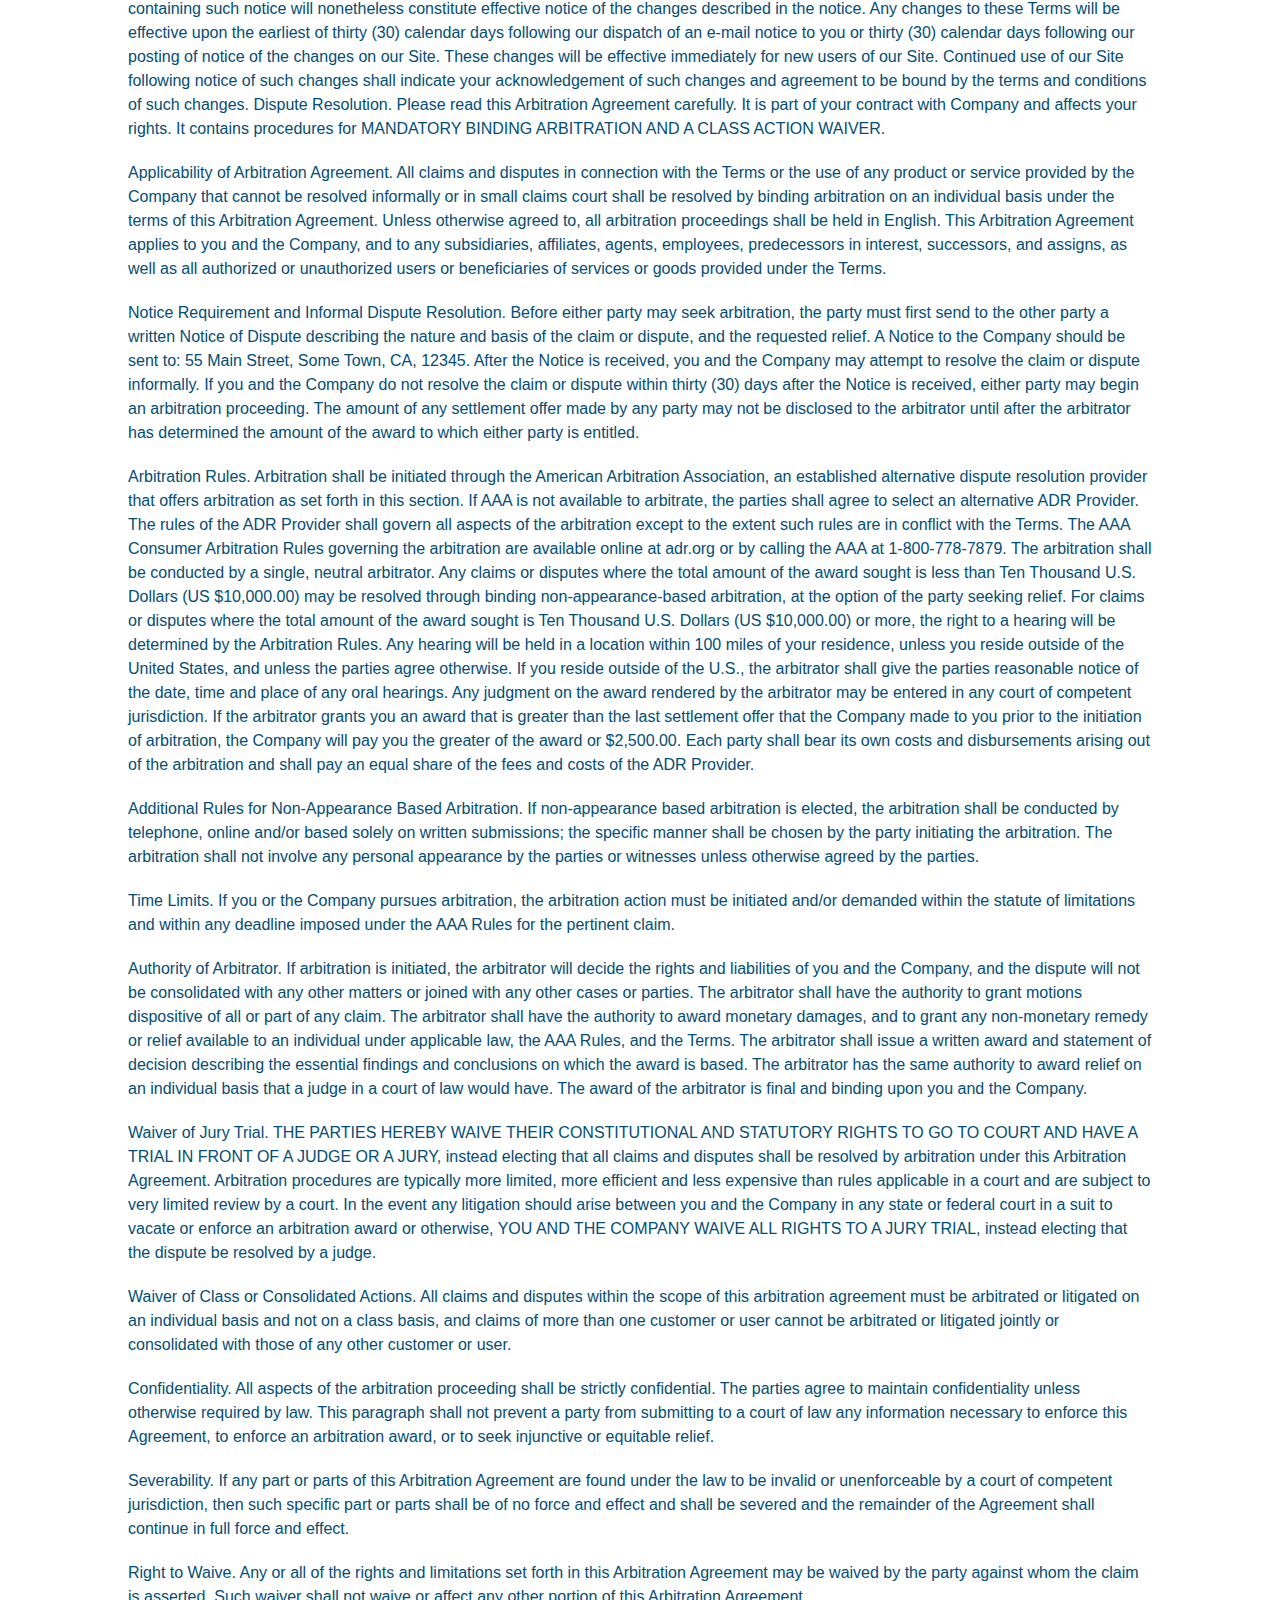
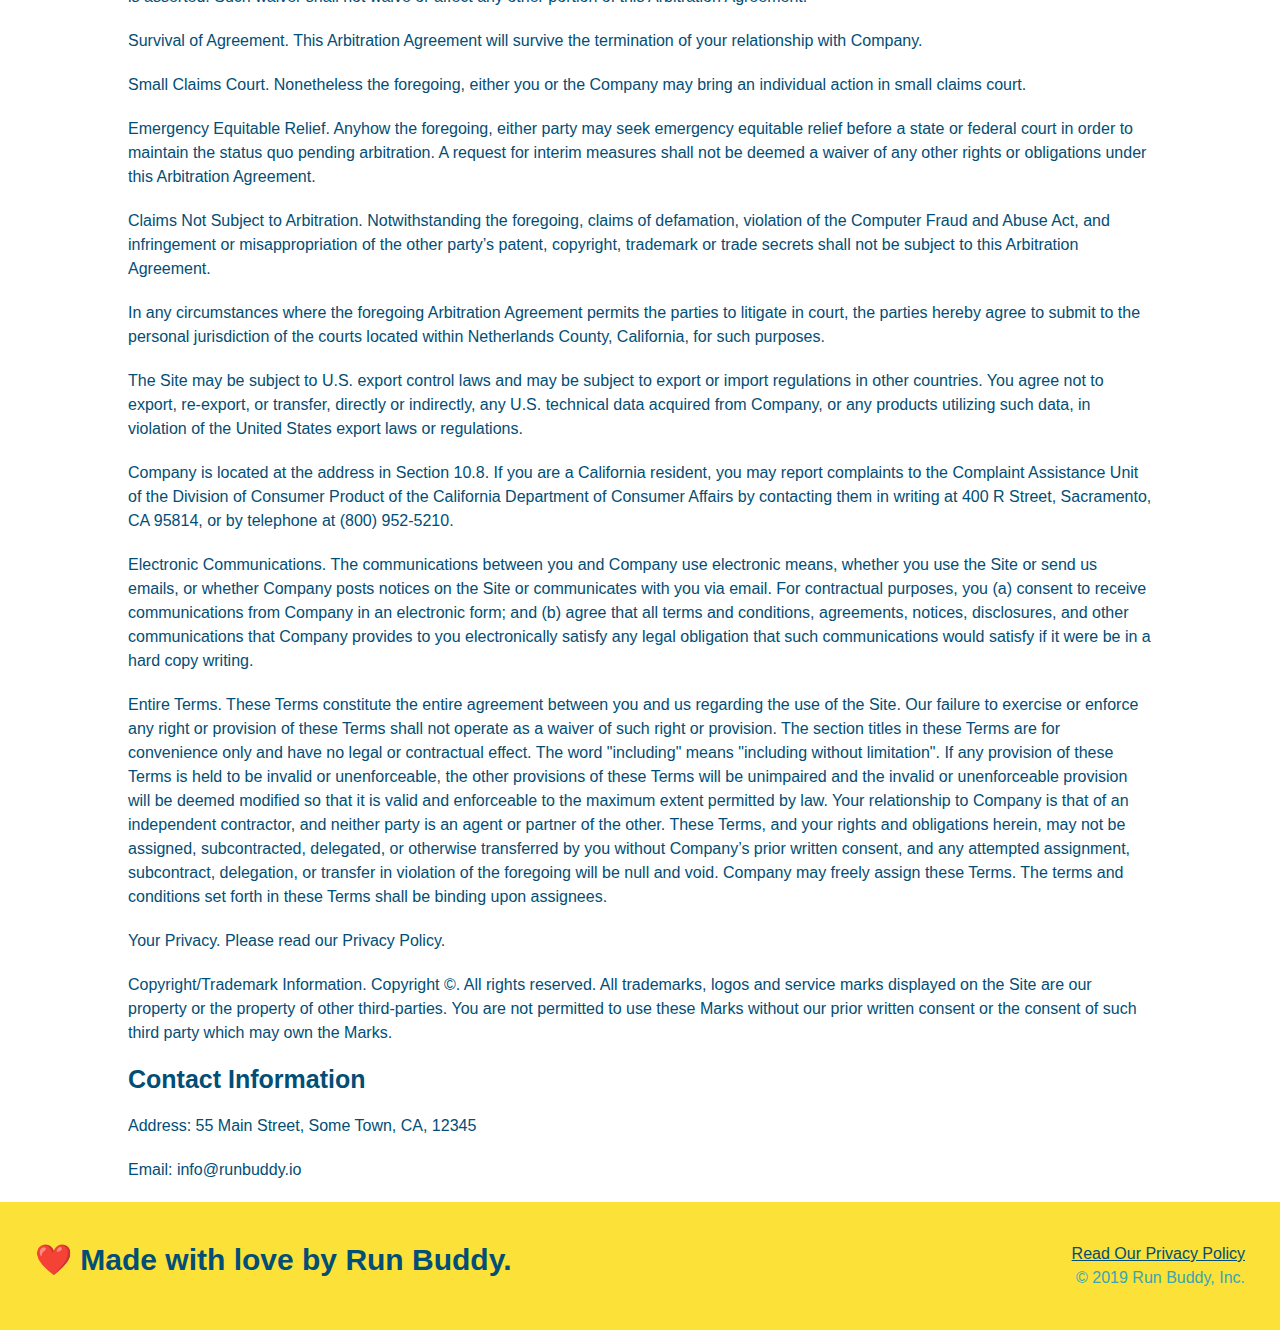
<file: privacy-policy.html>
<!DOCTYPE html>
<html lang="en">
  <head>
    <meta charset="UTF-8" />
    <link rel="stylesheet" href="./assets/css/style.css" />
    <link rel="stylesheet" href="./assets/css/secondary-styles.css" />
    <title>Run Buddy - Privacy Policy</title>
  </head>
  <body>
    <header>
      <h1>
        <a href="./index.html">RUN BUDDY</a>
      </h1>
      <nav>
        <ul>
          <li>
            <a href="./index.html#what-we-do">What We Do</a>
          </li>
          <li>
            <a href="./index.html#what-you-do">What You Do</a>
          </li>
          <li>
            <a href="./index.html#your-trainers">Your Trainers</a>
          </li>
          <li>
            <a href="./index.html#reach-out">Reach Out</a>
          </li>
        </ul>
      </nav>
    </header>
    <!-- end navigation -->

    <!-- hero/jumbotron -->
    <section class="hero">
      <h2 class="page-title">
        Privacy Policy
      </h2>
    </section>

    <!-- body copy -->
    <article class="secondary-content">
      <p>
        Website Terms of Use
      </p>

      <p>
        Version 1.0
      </p>

      <p>
        The Run Buddy website located at https://runbuddy.io is a copyrighted work belonging to Run Buddy. Certain
        features of the Site may be subject to additional guidelines, terms, or rules, which will be posted on the Site
        in connection with such features.
      </p>

      <p>
        All such additional terms, guidelines, and rules are incorporated by reference into these Terms.
      </p>

      <p>
        These Terms of Use described the legally binding terms and conditions that oversee your use of the Site. BY
        LOGGING INTO THE SITE, YOU ARE BEING COMPLIANT THAT THESE TERMS and you represent that you have the authority
        and capacity to enter into these Terms. YOU SHOULD BE AT LEAST 18 YEARS OF AGE TO ACCESS THE SITE. IF YOU
        DISAGREE WITH ALL OF THE PROVISION OF THESE TERMS, DO NOT LOG INTO AND/OR USE THE SITE.
      </p>

      <p>
        These terms require the use of arbitration Section 10.2 on an individual basis to resolve disputes and also
        limit the remedies available to you in the event of a dispute. These Terms of Use were created with the help of
        the Terms Of Use Generator and the Privacy Policy Template.
      </p>

      <h3>
        Access to the Site
      </h3>

      <p>
        Subject to these Terms. Company grants you a non-transferable, non-exclusive, revocable, limited license to
        access the Site solely for your own personal, noncommercial use.
      </p>

      <p>
        Certain Restrictions. The rights approved to you in these Terms are subject to the following restrictions: (a)
        you shall not sell, rent, lease, transfer, assign, distribute, host, or otherwise commercially exploit the Site;
        (b) you shall not change, make derivative works of, disassemble, reverse compile or reverse engineer any part of
        the Site; (c) you shall not access the Site in order to build a similar or competitive website; and (d) except
        as expressly stated herein, no part of the Site may be copied, reproduced, distributed, republished, downloaded,
        displayed, posted or transmitted in any form or by any means unless otherwise indicated, any future release,
        update, or other addition to functionality of the Site shall be subject to these Terms. All copyright and other
        proprietary notices on the Site must be retained on all copies thereof.
      </p>

      <p>
        Company reserves the right to change, suspend, or cease the Site with or without notice to you. You approved
        that Company will not be held liable to you or any third-party for any change, interruption, or termination of
        the Site or any part.
      </p>

      <p>
        No Support or Maintenance. You agree that Company will have no obligation to provide you with any support in
        connection with the Site.
      </p>

      <p>
        Excluding any User Content that you may provide, you are aware that all the intellectual property rights,
        including copyrights, patents, trademarks, and trade secrets, in the Site and its content are owned by Company
        or Company’s suppliers. Note that these Terms and access to the Site do not give you any rights, title or
        interest in or to any intellectual property rights, except for the limited access rights expressed in Section
        2.1. Company and its suppliers reserve all rights not granted in these Terms.
      </p>

      <h3>
        Third-Party Links & Ads; Other Users
      </h3>

      <p>
        Third-Party Links & Ads. The Site may contain links to third-party websites and services, and/or display
        advertisements for third-parties. Such Third-Party Links & Ads are not under the control of Company, and Company
        is not responsible for any Third-Party Links & Ads. Company provides access to these Third-Party Links & Ads
        only as a convenience to you, and does not review, approve, monitor, endorse, warrant, or make any
        representations with respect to Third-Party Links & Ads. You use all Third-Party Links & Ads at your own risk,
        and should apply a suitable level of caution and discretion in doing so. When you click on any of the
        Third-Party Links & Ads, the applicable third party’s terms and policies apply, including the third party’s
        privacy and data gathering practices.
      </p>

      <p>
        Other Users. Each Site user is solely responsible for any and all of its own User Content. Because we do not
        control User Content, you acknowledge and agree that we are not responsible for any User Content, whether
        provided by you or by others. You agree that Company will not be responsible for any loss or damage incurred as
        the result of any such interactions. If there is a dispute between you and any Site user, we are under no
        obligation to become involved.
      </p>

      <p>
        You hereby release and forever discharge the Company and our officers, employees, agents, successors, and
        assigns from, and hereby waive and relinquish, each and every past, present and future dispute, claim,
        controversy, demand, right, obligation, liability, action and cause of action of every kind and nature, that has
        arisen or arises directly or indirectly out of, or that relates directly or indirectly to, the Site. If you are
        a California resident, you hereby waive California civil code section 1542 in connection with the foregoing,
        which states: "a general release does not extend to claims which the creditor does not know or suspect to exist
        in his or her favor at the time of executing the release, which if known by him or her must have materially
        affected his or her settlement with the debtor."
      </p>

      <p>
        Cookies and Web Beacons. Like any other website, Run Buddy uses ‘cookies’. These cookies are used to store
        information including visitors’ preferences, and the pages on the website that the visitor accessed or visited.
        The information is used to optimize the users’ experience by customizing our web page content based on visitors’
        browser type and/or other information.
      </p>

      <h3>
        Disclaimers
      </h3>

      <p>
        The site is provided on an "as-is" and "as available" basis, and company and our suppliers expressly disclaim
        any and all warranties and conditions of any kind, whether express, implied, or statutory, including all
        warranties or conditions of merchantability, fitness for a particular purpose, title, quiet enjoyment, accuracy,
        or non-infringement. We and our suppliers make not guarantee that the site will meet your requirements, will be
        available on an uninterrupted, timely, secure, or error-free basis, or will be accurate, reliable, free of
        viruses or other harmful code, complete, legal, or safe. If applicable law requires any warranties with respect
        to the site, all such warranties are limited in duration to ninety (90) days from the date of first use.
      </p>

      <p>
        Some jurisdictions do not allow the exclusion of implied warranties, so the above exclusion may not apply to
        you. Some jurisdictions do not allow limitations on how long an implied warranty lasts, so the above limitation
        may not apply to you.
      </p>

      <h3>
        Limitation on Liability
      </h3>

      <p>
        To the maximum extent permitted by law, in no event shall company or our suppliers be liable to you or any
        third-party for any lost profits, lost data, costs of procurement of substitute products, or any indirect,
        consequential, exemplary, incidental, special or punitive damages arising from or relating to these terms or
        your use of, or incapability to use the site even if company has been advised of the possibility of such
        damages. Access to and use of the site is at your own discretion and risk, and you will be solely responsible
        for any damage to your device or computer system, or loss of data resulting therefrom.
      </p>

      <p>
        To the maximum extent permitted by law, notwithstanding anything to the contrary contained herein, our liability
        to you for any damages arising from or related to this agreement, will at all times be limited to a maximum of
        fifty U.S. dollars (u.s. $50). The existence of more than one claim will not enlarge this limit. You agree that
        our suppliers will have no liability of any kind arising from or relating to this agreement.
      </p>

      <p>
        Some jurisdictions do not allow the limitation or exclusion of liability for incidental or consequential
        damages, so the above limitation or exclusion may not apply to you.
      </p>

      <p>
        Term and Termination. Subject to this Section, these Terms will remain in full force and effect while you use
        the Site. We may suspend or terminate your rights to use the Site at any time for any reason at our sole
        discretion, including for any use of the Site in violation of these Terms. Upon termination of your rights under
        these Terms, your Account and right to access and use the Site will terminate immediately. You understand that
        any termination of your Account may involve deletion of your User Content associated with your Account from our
        live databases. Company will not have any liability whatsoever to you for any termination of your rights under
        these Terms. Even after your rights under these Terms are terminated, the following provisions of these Terms
        will remain in effect: Sections 2 through 2.5, Section 3 and Sections 4 through 10.
      </p>

      <h3>
        Copyright Policy.
      </h3>

      <p>
        Company respects the intellectual property of others and asks that users of our Site do the same. In connection
        with our Site, we have adopted and implemented a policy respecting copyright law that provides for the removal
        of any infringing materials and for the termination of users of our online Site who are repeated infringers of
        intellectual property rights, including copyrights. If you believe that one of our users is, through the use of
        our Site, unlawfully infringing the copyright(s) in a work, and wish to have the allegedly infringing material
        removed, the following information in the form of a written notification (pursuant to 17 U.S.C. § 512(c)) must
        be provided to our designated Copyright Agent:
      </p>

      <ul>
        <li>
          your physical or electronic signature;
        </li>
        <li>
          identification of the copyrighted work(s) that you claim to have been infringed;
        </li>
        <li>
          identification of the material on our services that you claim is infringing and that you request us to remove;
        </li>
        <li>
          sufficient information to permit us to locate such material; your address, telephone number, and e-mail
          address;
        </li>
        <li>
          a statement that you have a good faith belief that use of the objectionable material is not authorized by the
          copyright owner, its agent, or under the law; and
        </li>
        <li>
          a statement that the information in the notification is accurate, and under penalty of perjury, that you are
          either the owner of the copyright that has allegedly been infringed or that you are authorized to act on
          behalf of the copyright owner.
        </li>
      </ul>

      <p>
        Please note that, pursuant to 17 U.S.C. § 512(f), any misrepresentation of material fact in a written
        notification automatically subjects the complaining party to liability for any damages, costs and attorney’s
        fees incurred by us in connection with the written notification and allegation of copyright infringement.
      </p>

      <h3>
        General
      </h3>

      <p>
        These Terms are subject to occasional revision, and if we make any substantial changes, we may notify you by
        sending you an e-mail to the last e-mail address you provided to us and/or by prominently posting notice of the
        changes on our Site. You are responsible for providing us with your most current e-mail address. In the event
        that the last e-mail address that you have provided us is not valid our dispatch of the e-mail containing such
        notice will nonetheless constitute effective notice of the changes described in the notice. Any changes to these
        Terms will be effective upon the earliest of thirty (30) calendar days following our dispatch of an e-mail
        notice to you or thirty (30) calendar days following our posting of notice of the changes on our Site. These
        changes will be effective immediately for new users of our Site. Continued use of our Site following notice of
        such changes shall indicate your acknowledgement of such changes and agreement to be bound by the terms and
        conditions of such changes. Dispute Resolution. Please read this Arbitration Agreement carefully. It is part of
        your contract with Company and affects your rights. It contains procedures for MANDATORY BINDING ARBITRATION AND
        A CLASS ACTION WAIVER.
      </p>

      <p>
        Applicability of Arbitration Agreement. All claims and disputes in connection with the Terms or the use of any
        product or service provided by the Company that cannot be resolved informally or in small claims court shall be
        resolved by binding arbitration on an individual basis under the terms of this Arbitration Agreement. Unless
        otherwise agreed to, all arbitration proceedings shall be held in English. This Arbitration Agreement applies to
        you and the Company, and to any subsidiaries, affiliates, agents, employees, predecessors in interest,
        successors, and assigns, as well as all authorized or unauthorized users or beneficiaries of services or goods
        provided under the Terms.
      </p>

      <p>
        Notice Requirement and Informal Dispute Resolution. Before either party may seek arbitration, the party must
        first send to the other party a written Notice of Dispute describing the nature and basis of the claim or
        dispute, and the requested relief. A Notice to the Company should be sent to: 55 Main Street, Some Town, CA,
        12345. After the Notice is received, you and the Company may attempt to resolve the claim or dispute informally.
        If you and the Company do not resolve the claim or dispute within thirty (30) days after the Notice is received,
        either party may begin an arbitration proceeding. The amount of any settlement offer made by any party may not
        be disclosed to the arbitrator until after the arbitrator has determined the amount of the award to which either
        party is entitled.
      </p>

      <p>
        Arbitration Rules. Arbitration shall be initiated through the American Arbitration Association, an established
        alternative dispute resolution provider that offers arbitration as set forth in this section. If AAA is not
        available to arbitrate, the parties shall agree to select an alternative ADR Provider. The rules of the ADR
        Provider shall govern all aspects of the arbitration except to the extent such rules are in conflict with the
        Terms. The AAA Consumer Arbitration Rules governing the arbitration are available online at adr.org or by
        calling the AAA at 1-800-778-7879. The arbitration shall be conducted by a single, neutral arbitrator. Any
        claims or disputes where the total amount of the award sought is less than Ten Thousand U.S. Dollars (US
        $10,000.00) may be resolved through binding non-appearance-based arbitration, at the option of the party seeking
        relief. For claims or disputes where the total amount of the award sought is Ten Thousand U.S. Dollars (US
        $10,000.00) or more, the right to a hearing will be determined by the Arbitration Rules. Any hearing will be
        held in a location within 100 miles of your residence, unless you reside outside of the United States, and
        unless the parties agree otherwise. If you reside outside of the U.S., the arbitrator shall give the parties
        reasonable notice of the date, time and place of any oral hearings. Any judgment on the award rendered by the
        arbitrator may be entered in any court of competent jurisdiction. If the arbitrator grants you an award that is
        greater than the last settlement offer that the Company made to you prior to the initiation of arbitration, the
        Company will pay you the greater of the award or $2,500.00. Each party shall bear its own costs and
        disbursements arising out of the arbitration and shall pay an equal share of the fees and costs of the ADR
        Provider.
      </p>

      <p>
        Additional Rules for Non-Appearance Based Arbitration. If non-appearance based arbitration is elected, the
        arbitration shall be conducted by telephone, online and/or based solely on written submissions; the specific
        manner shall be chosen by the party initiating the arbitration. The arbitration shall not involve any personal
        appearance by the parties or witnesses unless otherwise agreed by the parties.
      </p>

      <p>
        Time Limits. If you or the Company pursues arbitration, the arbitration action must be initiated and/or demanded
        within the statute of limitations and within any deadline imposed under the AAA Rules for the pertinent claim.
      </p>

      <p>
        Authority of Arbitrator. If arbitration is initiated, the arbitrator will decide the rights and liabilities of
        you and the Company, and the dispute will not be consolidated with any other matters or joined with any other
        cases or parties. The arbitrator shall have the authority to grant motions dispositive of all or part of any
        claim. The arbitrator shall have the authority to award monetary damages, and to grant any non-monetary remedy
        or relief available to an individual under applicable law, the AAA Rules, and the Terms. The arbitrator shall
        issue a written award and statement of decision describing the essential findings and conclusions on which the
        award is based. The arbitrator has the same authority to award relief on an individual basis that a judge in a
        court of law would have. The award of the arbitrator is final and binding upon you and the Company.
      </p>

      <p>
        Waiver of Jury Trial. THE PARTIES HEREBY WAIVE THEIR CONSTITUTIONAL AND STATUTORY RIGHTS TO GO TO COURT AND HAVE
        A TRIAL IN FRONT OF A JUDGE OR A JURY, instead electing that all claims and disputes shall be resolved by
        arbitration under this Arbitration Agreement. Arbitration procedures are typically more limited, more efficient
        and less expensive than rules applicable in a court and are subject to very limited review by a court. In the
        event any litigation should arise between you and the Company in any state or federal court in a suit to vacate
        or enforce an arbitration award or otherwise, YOU AND THE COMPANY WAIVE ALL RIGHTS TO A JURY TRIAL, instead
        electing that the dispute be resolved by a judge.
      </p>

      <p>
        Waiver of Class or Consolidated Actions. All claims and disputes within the scope of this arbitration agreement
        must be arbitrated or litigated on an individual basis and not on a class basis, and claims of more than one
        customer or user cannot be arbitrated or litigated jointly or consolidated with those of any other customer or
        user.
      </p>

      <p>
        Confidentiality. All aspects of the arbitration proceeding shall be strictly confidential. The parties agree to
        maintain confidentiality unless otherwise required by law. This paragraph shall not prevent a party from
        submitting to a court of law any information necessary to enforce this Agreement, to enforce an arbitration
        award, or to seek injunctive or equitable relief.
      </p>

      <p>
        Severability. If any part or parts of this Arbitration Agreement are found under the law to be invalid or
        unenforceable by a court of competent jurisdiction, then such specific part or parts shall be of no force and
        effect and shall be severed and the remainder of the Agreement shall continue in full force and effect.
      </p>

      <p>
        Right to Waive. Any or all of the rights and limitations set forth in this Arbitration Agreement may be waived
        by the party against whom the claim is asserted. Such waiver shall not waive or affect any other portion of this
        Arbitration Agreement.
      </p>

      <p>
        Survival of Agreement. This Arbitration Agreement will survive the termination of your relationship with
        Company.
      </p>

      <p>
        Small Claims Court. Nonetheless the foregoing, either you or the Company may bring an individual action in small
        claims court.
      </p>

      <p>
        Emergency Equitable Relief. Anyhow the foregoing, either party may seek emergency equitable relief before a
        state or federal court in order to maintain the status quo pending arbitration. A request for interim measures
        shall not be deemed a waiver of any other rights or obligations under this Arbitration Agreement.
      </p>

      <p>
        Claims Not Subject to Arbitration. Notwithstanding the foregoing, claims of defamation, violation of the
        Computer Fraud and Abuse Act, and infringement or misappropriation of the other party’s patent, copyright,
        trademark or trade secrets shall not be subject to this Arbitration Agreement.
      </p>

      <p>
        In any circumstances where the foregoing Arbitration Agreement permits the parties to litigate in court, the
        parties hereby agree to submit to the personal jurisdiction of the courts located within Netherlands County,
        California, for such purposes.
      </p>

      <p>
        The Site may be subject to U.S. export control laws and may be subject to export or import regulations in other
        countries. You agree not to export, re-export, or transfer, directly or indirectly, any U.S. technical data
        acquired from Company, or any products utilizing such data, in violation of the United States export laws or
        regulations.
      </p>

      <p>
        Company is located at the address in Section 10.8. If you are a California resident, you may report complaints
        to the Complaint Assistance Unit of the Division of Consumer Product of the California Department of Consumer
        Affairs by contacting them in writing at 400 R Street, Sacramento, CA 95814, or by telephone at (800) 952-5210.
      </p>

      <p>
        Electronic Communications. The communications between you and Company use electronic means, whether you use the
        Site or send us emails, or whether Company posts notices on the Site or communicates with you via email. For
        contractual purposes, you (a) consent to receive communications from Company in an electronic form; and (b)
        agree that all terms and conditions, agreements, notices, disclosures, and other communications that Company
        provides to you electronically satisfy any legal obligation that such communications would satisfy if it were be
        in a hard copy writing.
      </p>

      <p>
        Entire Terms. These Terms constitute the entire agreement between you and us regarding the use of the Site. Our
        failure to exercise or enforce any right or provision of these Terms shall not operate as a waiver of such right
        or provision. The section titles in these Terms are for convenience only and have no legal or contractual
        effect. The word "including" means "including without limitation". If any provision of these Terms is held to be
        invalid or unenforceable, the other provisions of these Terms will be unimpaired and the invalid or
        unenforceable provision will be deemed modified so that it is valid and enforceable to the maximum extent
        permitted by law. Your relationship to Company is that of an independent contractor, and neither party is an
        agent or partner of the other. These Terms, and your rights and obligations herein, may not be assigned,
        subcontracted, delegated, or otherwise transferred by you without Company’s prior written consent, and any
        attempted assignment, subcontract, delegation, or transfer in violation of the foregoing will be null and void.
        Company may freely assign these Terms. The terms and conditions set forth in these Terms shall be binding upon
        assignees.
      </p>

      <p>
        Your Privacy. Please read our Privacy Policy.
      </p>

      <p>
        Copyright/Trademark Information. Copyright ©. All rights reserved. All trademarks, logos and service marks
        displayed on the Site are our property or the property of other third-parties. You are not permitted to use
        these Marks without our prior written consent or the consent of such third party which may own the Marks.
      </p>

      <h3>
        Contact Information
      </h3>

      <p>
        Address: 55 Main Street, Some Town, CA, 12345
      </p>

      <p>
        Email: info@runbuddy.io
      </p>
    </article>

    <!-- footer -->
    <footer>
      <h2>❤️ Made with love by Run Buddy.</h2>

      <div>
        <a href="./privacy-policy.html">Read Our Privacy Policy</a> <br/>
        &copy; 2019 Run Buddy, Inc.
      </div>
    </footer>
    <!-- footer end -->
  </body>
</html>
</file>
<file: assets/css/style.css>
* {
  box-sizing: border-box;
  margin: 0;
  padding: 0;
}

body {
  color: #39a6b2;
  font-family: Helvetica, Arial, sans-serif;
}


/* HEADER / NAV BAR STYLES START */

header {
  padding: 20px 35px;
  background-color: #39a6b2;
  display: flex;
  justify-content: space-between;
  flex-wrap: wrap;
}

header h1 {
  font-weight: bold;
  margin: 0;
  font-size: 36px;
  color: #fce138;
}

header a {
  text-decoration: none;
  color: #fce138;
}

header nav {
  margin: 7px 0;
}

header nav ul {
  display: flex;
  flex-wrap: wrap;
  justify-content: space-between;
  align-items: center;
  list-style: none;
}

header nav ul li a {
  margin: 0 30px;
  font-weight: lighter;
  font-size: 1.55vw;
}

/* HEADER / NAVBAR STYLES END */


/* FOOTER STYLES START */
footer {
  background: #fce138;
  padding: 40px 35px;
  width: 100%;
  display: flex;
  justify-content: space-between;
  flex-wrap: wrap;
}

footer h2 {
  color: #024e76;
  font-size: 30px;
  margin: 0;
}

footer div {
  line-height: 1.5;
  text-align: right;
}

footer a {
  color: #024e76;
}
/* END FOOTER STYLES */

/* STYLE ALL SECTION TAGS */
section {
  padding: 60px;
}

/* HERO STYLES START */
.hero {
  background-image: url('../images/hero-bg.jpg');
  background-size: cover;
  background-position: center;
  display: flex;
  justify-content: center;
  flex-wrap: wrap;
}

.hero-cta {
  width: 35%;
  text-align: right;
  margin: 3.5%;
  color: #fff;
  font-size: 18px;
  line-height: 1.3;
}

.hero-cta h2 {
  font-style: italic;
  font-size: 55px;
  color: #fce138;
}

.hero-form {
  border: 3px solid #024e76;
  background-color: #fce138;
  padding: 20px;
  color: #024e76;
  width: 40%;
  margin: 3.5%;
}

.hero-form h3 {
  font-size: 24px;
  margin: 0;
}
.hero-form p {
  margin: 5px 0 15px 0;
}

.form-input {
  border: 1px solid #024e76;
  display: block;
  padding: 7px 15px;
  font-size: 16px;
  color: #024e76;
  width: 100%;
  margin-bottom: 15px; 
}

.hero-form label {
  margin: 0 5px;
}

.hero-form button {
  color: #fce138;
  background-color: #024e76;
  border: none;
  padding: 10px 20px;
  font-size: 16px;
} 
/* HERO STYLES END */


/* SECTION TITLE STYLES START */
.section-title {
  padding-bottom: 20px;
  text-align: center;
  margin: 0 auto 35px auto;
  width: 50%;
  font-size: 55px;
  border-bottom: 3px solid;
  color: #024e76;
}

.intro p {
  line-height: 1.7;
  color: #39a6b2;
  width: 80%;
  font-size: 20px;
  margin: 0 auto;
  text-align: center;
}
.primary-border {
  border-color: #fce138;
}

.secondary-border {
  border-color: #39a6b2;
}
/* SECTION TITLE STYLES END */

.flex-row {
  display: flex;
}
/* WHAT YOU DO STYLES END */


/* WHAT YOU DO STYLES START */
.steps { 
  text-align: center;
  background: #fce138;
}

.steps div {
  margin-bottom: 80px;
}

.steps img {
  width: 15%;
  margin: 10px 0;
} 

.steps h3 {
  color: #024e76;
  font-size: 46px;
  margin-top: 10px;
}

.steps span {
  font-size: 38px;
}

.steps p {
  color: #39a6b2;
  font-size: 23px;
}
/* WHAT YOU DO STYLES END */

/* MEET THE TRAINERS START */
.trainers {
  text-align: center;
}

.trainer {
  width: 900px;
  margin: 0 auto 30px auto;
  background: #024e76;
  color: #fce138;
  overflow: auto;
}

.trainer img {
  width: 35%;
  float: left;
}

.trainer-bio {
  padding: 35px;
  float: left;
  width: 65%;
}

.trainer-bio h3 {
  font-size: 32px;
  margin-bottom: 8px;
}

.trainer-bio h4 {
  font-weight: lighter;
  font-size: 26px;
  margin-bottom: 25px;
}

.trainer-bio p {
  font-size: 17px;
  line-height: 1.3;
}
/* TRAINER STYLES END */

/* REACH OUT STYLES START */
.contact {
  text-align: center;
  background: #024e76;
}

.contact h2 {
  color: #fce138;
}

.contact-info iframe {
  width: 400px;
height: 400px;
}

.contact-info div {
  width: 410px;
  display: inline-block;
  vertical-align: top;
  text-align: left;
  margin: 30px 0 0 60px;
  color: white;
}

.contact-info h3 {
  color: #fce138;
  font-size: 32px;
}

.contact-info p, .contact-info address {
  margin: 20px 0;
  line-height: 1.5;
  font-size: 20px;
  font-style: normal;
}

.contact-info a {
  color: #fce138;
}


/* REACH OUT STYLES END */

/* UTILITIES */
.text-left {
  text-align: left;
}

.text-right {
  text-align: right;
}
</file>
<file: assets/css/secondary-styles.css>
/* SECONDARY PAGE STYLES */
.hero {
  background-position: bottom;
  height: auto;
  text-align: center;
  margin-bottom: 40px;
}

.page-title {
  padding: 0 80px 15px 80px;
  font-size: 42px;
  font-weight: 400;
  font-style: italic;
  color: #fce138;
  display: inline-block;
  border-bottom: 4px solid #fce138;
}

.secondary-content {
  width: 80%;
  margin: 0 auto;
  color: #024e76;
}

.secondary-content h3 {
  font-size: 25px;
  margin: 20px 0;
}

.secondary-content p {
  font-size: 16px;
  line-height: 1.5;
  margin: 20px 0;
}

.secondary-content ul {
  margin: 15px 20px;
}

.secondary-content li {
  color: #39a6b2;
  margin: 10px 0;
}
</file>
